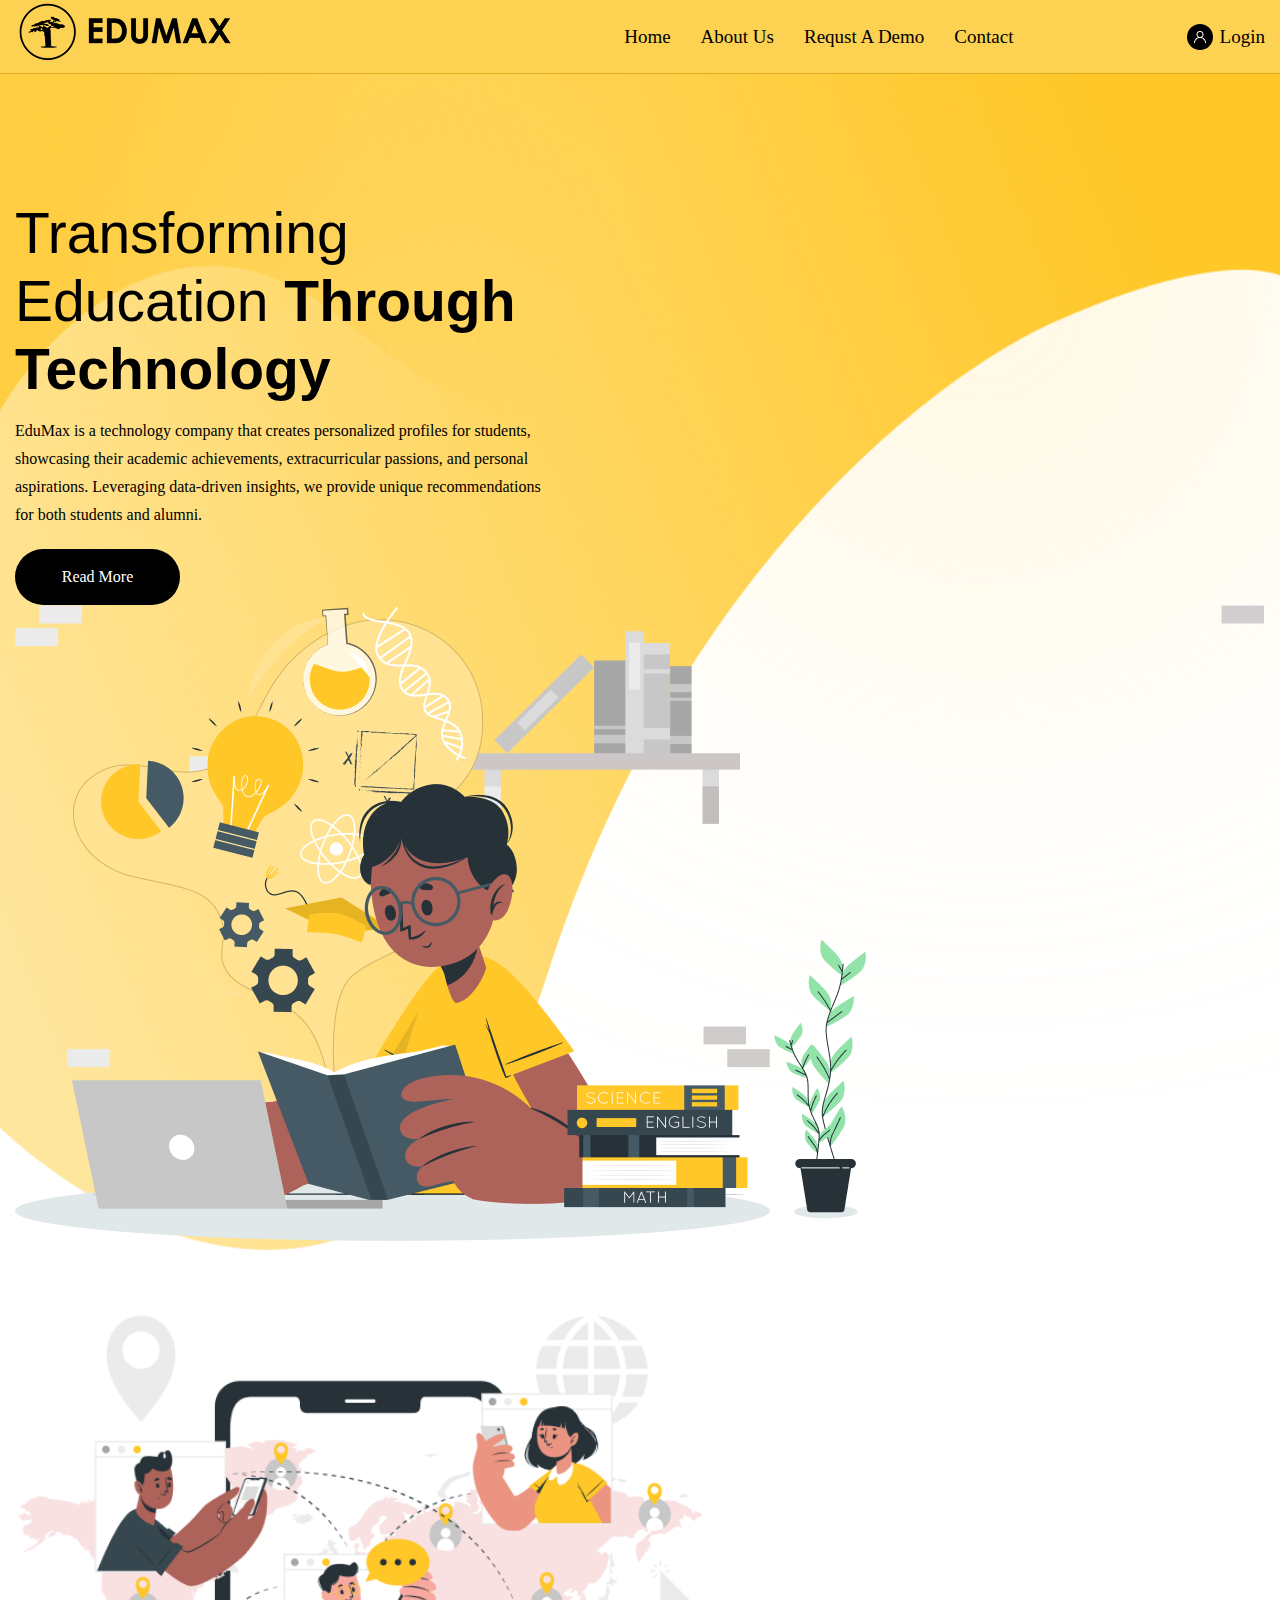
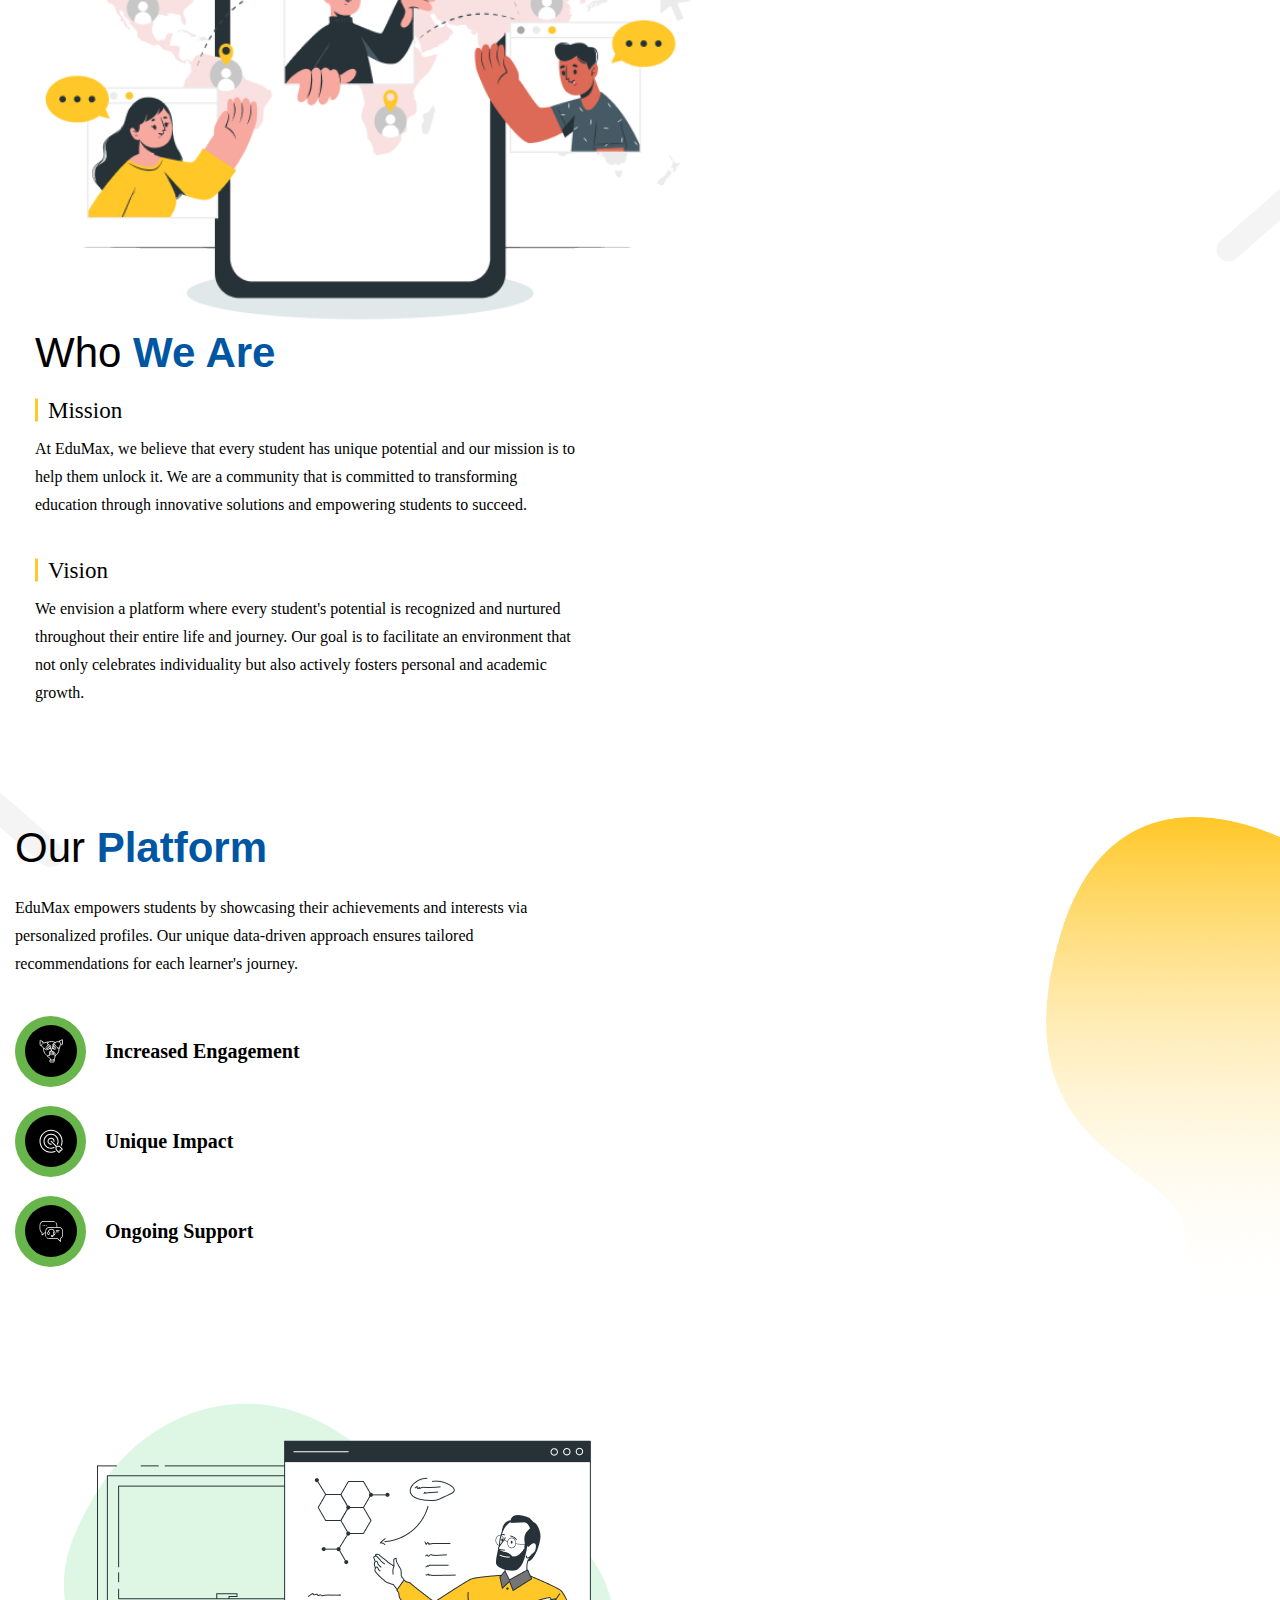
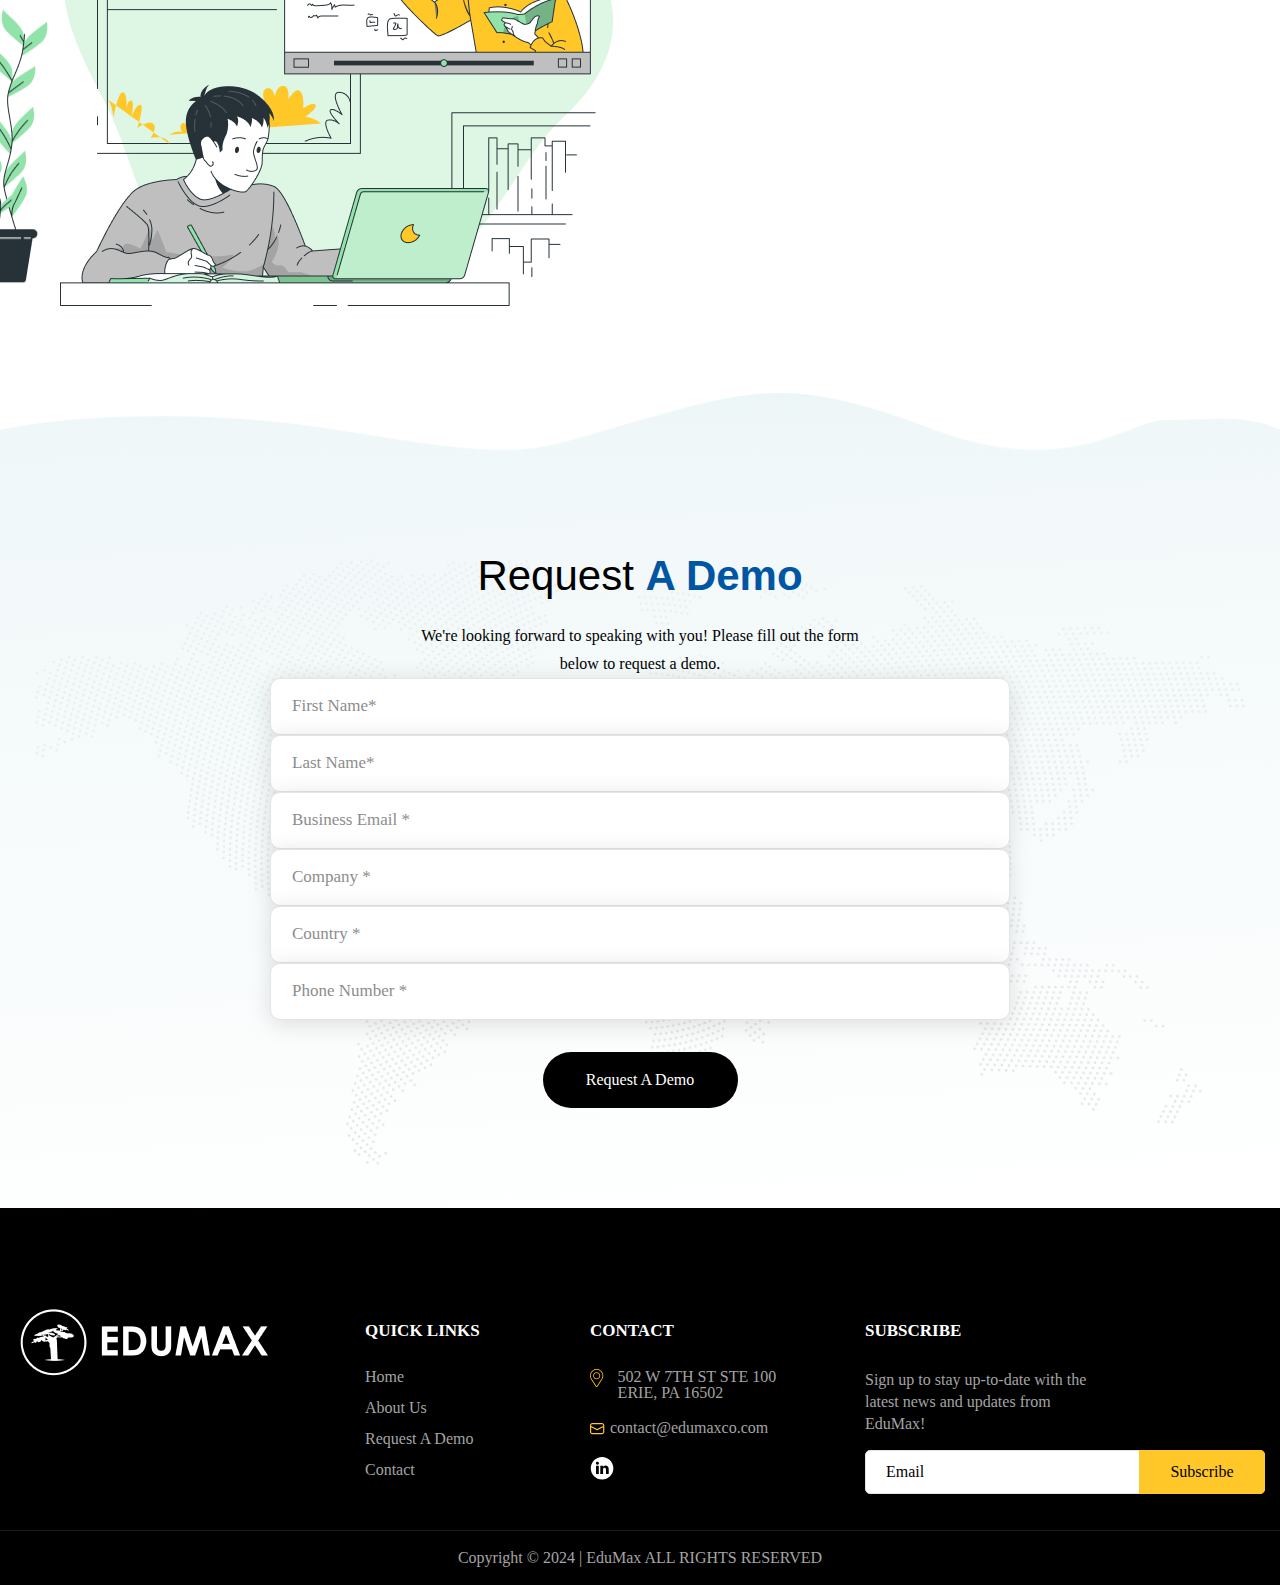
<file: index.html>
<!DOCTYPE html>
<html lang="en">

<head>
    <meta charset="UTF-8">
    <meta name="viewport" content="width=device-width, initial-scale=1.0">
    <link href="https://cdn.jsdelivr.net/npm/bootstrap@5.0.2/dist/css/bootstrap.min.css" rel="stylesheet"
        integrity="sha384-EVSTQN3/azprG1Anm3QDgpJLIm9Nao0Yz1ztcQTwFspd3yD65VohhpuuCOmLASjC" crossorigin="anonymous">

    <link rel="stylesheet" href="https://cdnjs.cloudflare.com/ajax/libs/font-awesome/6.7.2/css/all.min.css"
        integrity="sha512-Evv84Mr4kqVGRNSgIGL/F/aIDqQb7xQ2vcrdIwxfjThSH8CSR7PBEakCr51Ck+w+/U6swU2Im1vVX0SVk9ABhg=="
        crossorigin="anonymous" referrerpolicy="no-referrer" />

    <link rel="stylesheet" href="style.css">
    <title>EDUMAX</title>
</head>

<body>
    <header class="header p-2">

        <div class="container">
            <div class="nav-bar">
                <div class="logo"><a href="index.html"><img src="images/logo.png" alt=""></a></div>
                <div class="menu-btn">
                    <a href="#"><i class="fa-solid fa-bars"></i></a>
                </div>
                <ul class="nav-links">
                    <li><a href="index.html">Home</a></li>
                    <li><a href="">About Us</a></li>
                    <li><a href="">Requst A Demo</a></li>
                    <li><a href="">Contact</a></li>
                </ul>
                <div class="header-btn">
                    <a href="#" class="header-login-box">
                        <i class="header-login-icon"><img src="images/header-icon.png" alt=""></i>
                        <span class="header-login">Login</span>
                    </a>
                </div>

            </div>



            <!-- <nav class="navbar navbar-expand-lg">

                <a class="navbar-brand" href="index.html"><img src="images/logo.png" alt=""></a>

                <button class="menu-btn btn p-0 border-0" type="button" data-bs-toggle="offcanvas"
                    data-bs-target="#mobileNav" aria-controls="mobileNav" aria-label="Toggle navigation">
                    <i class="fa-solid fa-bars"></i>
                </button>
                <div class="collapse navbar-collapse" id="navbarSupportedContent">
                   

                    <ul class="navbar-nav ms-auto nav-links">
                        <li><a href="index.html">Home</a></li>
                        <li><a href="#">About Us</a></li>
                        <li><a href="#">Request A Demo</a></li>
                        <li><a href="#">Contact</a></li>
                    </ul>
                </div>
                <div class="menu-btn">
                    <a href="#"><i class="fa-solid fa-bars"></i></a>
                </div>
                <div class="header-btn">
                    <a href="#" class="header-login-box">
                        <i class="header-login-icon"><img src="images/header-icon.png" alt=""></i>
                        <span class="header-login">Login</span>
                    </a>
                </div>

            </nav> -->
        </div>
    </header>
    <section class="banner" style="background-image: url(images/main-ban-bg.png);">
        <div class="right-png"></div>
        <div class="container">
            <div class="row rowspan">
                <div class="col-lg-6 col-md-7">
                    <div class="banner-left">
                        <h1>Transforming Education <span class="span">Through Technology</span></h1>
                        <p>
                            EduMax is a technology company that creates personalized profiles for students, showcasing
                            their academic achievements, extracurricular passions, and personal aspirations. Leveraging
                            data-driven insights, we provide unique recommendations for both students and alumni.
                        </p>
                        <a href="#" class="cmn-btn">Read More</a>
                    </div>
                </div>
                <div class="col-lg-6 col-md-5">
                    <div class="main-banner-right">
                        <img src="images/shadow1.png" class="banner-right-1" alt="">
                        <img src="images/shadow2.png" class="banner-right-2" alt="">
                        <figure class="main-banner-png">
                            <img src="images/ban-bg.png" alt="">
                        </figure>
                    </div>
                </div>
            </div>
        </div>
    </section>

    <section class="who-section cmn-gap pb-0" id="who-section">
        <img src="images/who-left-icon.png" class="who-left-1-png" alt="">
        <img src="images/who-right-icon.png" class="who-right-2-png" alt="">
        <div class="container">
            <div class="row rowspan">
                <div class="col-md-7 who-left-col">
                    <figure class="who-left">
                        <img src="images/who-left-img.png" alt="">
                    </figure>
                </div>
                <div class="col-md-5 who-right-col">
                    <div class="who-right">
                        <div class="sec-head">
                            <h2>Who <span>We Are</span></h2>
                        </div>
                        <div class="who-right-wrappper">
                            <div class="who-right-title">
                                <div class="h5-title">Mission</div>
                                <p>
                                    At EduMax, we believe that every student has unique potential and our mission is to
                                    help them unlock it. We are a community that is committed to transforming education
                                    through innovative solutions and empowering students to succeed.
                                </p>
                            </div>
                            <div class="who-right-title">
                                <div class="h5-title">Vision</div>
                                <p>
                                    We envision a platform where every student's potential is recognized and nurtured
                                    throughout their entire life and journey. Our goal is to facilitate an environment
                                    that not only celebrates individuality but also actively fosters personal and
                                    academic growth.
                                </p>
                            </div>
                        </div>
                    </div>
                </div>
            </div>
        </div>
    </section>
    <section class="our-platform cmn-gap" id="our-platform">
        <img src="images/platform-arter.png" alt="" class="platform-after">

        <div class="container">
            <div class="row rowspan">
                <div class="col-md-6">
                    <div class="our-platform-left">
                        <div class="sec-head platform-head">
                            <h2>Our <span>Platform</span></h2>
                            <p>
                                EduMax empowers students by showcasing their achievements and interests via personalized
                                profiles. Our unique data-driven approach ensures tailored recommendations for each
                                learner's journey.
                            </p>
                        </div>
                        <ul class="our-platform-ul">
                            <li>
                                <i>
                                    <img src="images/our-platform-1.svg" alt="">
                                </i>
                                <span>Increased Engagement</span>
                            </li>
                            <li>
                                <i>
                                    <img src="images/our-platform-2.svg" alt="">
                                </i>
                                <span>Unique Impact</span>
                            </li>
                            <li>
                                <i>
                                    <img src="images/our-platform-3.svg" alt="">
                                </i>
                                <span>Ongoing Support</span>
                            </li>
                        </ul>

                    </div>
                </div>
                <div class="col-md-6">
                    <figure class="platform-right-png">
                        <img src="images/platform-before.png" alt="" class="platform-before">
                        <img src="images/bro.png" alt="">
                    </figure>
                </div>
            </div>
        </div>
    </section>

    <section class="request-demo cmn-gap" id="request-demo">
        <img src="images/demo-top-img.png" class="demo-top-img" alt="">
        <img src="images/demo-overlay.png" class="map" alt="">
        <div class="container">
            <div class="section-head req-head">
                <h2>Request <span>A Demo</span></h2>
                <p class="text-dark mb-4">We're looking forward to speaking with you! Please fill out the form below to
                    request a demo.</p>
            </div>
            <form class="request-demo-form">
                <div class="row rowspan">
                    <div class="col-md-6">
                        <input type="text" placeholder="First Name*">
                    </div>
                    <div class="col-md-6">
                        <input type="text" placeholder="Last Name*">
                    </div>
                    <div class="col-md-6">
                        <input type="email" placeholder="Business Email *">
                    </div>
                    <div class="col-md-6">
                        <input type="text" placeholder="Company *">
                    </div>
                    <div class="col-md-6">
                        <input type="text" placeholder="Country *">
                    </div>
                    <div class="col-md-6">
                        <input type="tel" placeholder="Phone Number *">
                    </div>
                    <div class="col-md-12 submit">
                        <input type="submit" value="Request a demo">
                    </div>

                </div>
            </form>
        </div>
    </section>


    <footer class="footer">
        <div class="footer-top">
            <div class="container">
                <div class="footer-row">
                    <div class="footercol footer-col1">
                        <a href="index.html" class="footer-logo">
                            <img src="images/footer-logo.png" alt="">
                        </a>
                    </div>
                    <div class="footercol footer-col2">
                        <p class="footer-heading">QUICK LINKS</p>
                        <ul class="footer-menu">
                            <li>
                                <a href="#index.html">Home</a>
                            </li>
                            <li>
                                <a href="#">About Us</a>
                            </li>
                            <li>
                                <a href="#">Request A Demo</a>
                            </li>
                            <li>
                                <a href="#">Contact</a>
                            </li>
                        </ul>

                    </div>
                    <div class="footercl footer-col3">
                        <p class="footer-heading">Contact</p>
                        <ul class="footer-menu contact-menu">
                            <li>
                                <i class="footer-li-icon"><img src="images/location-icon.svg" alt=""></i>
                                <p class="footer-li-address">502 W 7TH ST STE 100 <br> ERIE, PA 16502</p>
                            </li>
                            <li>
                                <i class="footer-li-icon"><img src="images/mail-icon.svg" alt=""></i>
                                <a href="mailto:contact@edumaxco.com" class="ftr-li-address">contact@edumaxco.com</a>
                            </li>
                        </ul>
                        <ul class="social-list">
                            <li>
                                <a href="#url">
                                    <img src="images/linke-icon.svg" alt="">
                                </a>
                            </li>
                        </ul>
                    </div>
                    <div class="footercl footer-col4">
                        <p class="footer-heading">SUBSCRIBE</p>
                        <div class="subscribe-form-title">
                            <p>
                                Sign up to stay up-to-date with the <br> latest news and updates from <br> EduMax!
                            </p>
                            <div class="subscribe-form">
                                <form>
                                    <input type="email" placeholder="Email">
                                    <input type="submit" value="Subscribe">
                                </form>
                            </div>
                        </div>
                    </div>
                </div>

            </div>
        </div>
        <div class="footer-bottom">
            <div class="container">
                <p>
                    Copyright © 2024 | <a href="#index.html">EduMax</a> <br> ALL RIGHTS RESERVED
                </p>
            </div>
        </div>
    </footer>

    <script src="https://cdn.jsdelivr.net/npm/bootstrap@5.0.2/dist/js/bootstrap.bundle.min.js"
        integrity="sha384-MrcW6ZMFYlzcLA8Nl+NtUVF0sA7MsXsP1UyJoMp4YLEuNSfAP+JcXn/tWtIaxVXM"
        crossorigin="anonymous"></script>
    <script src="https://cdnjs.cloudflare.com/ajax/libs/jquery/3.7.1/jquery.min.js"
        integrity="sha512-v2CJ7UaYy4JwqLDIrZUI/4hqeoQieOmAZNXBeQyjo21dadnwR+8ZaIJVT8EE2iyI61OV8e6M8PP2/4hpQINQ/g=="
        crossorigin="anonymous" referrerpolicy="no-referrer"></script>
    <script src="js/script.js"></script>
</body>

</html>
</file>
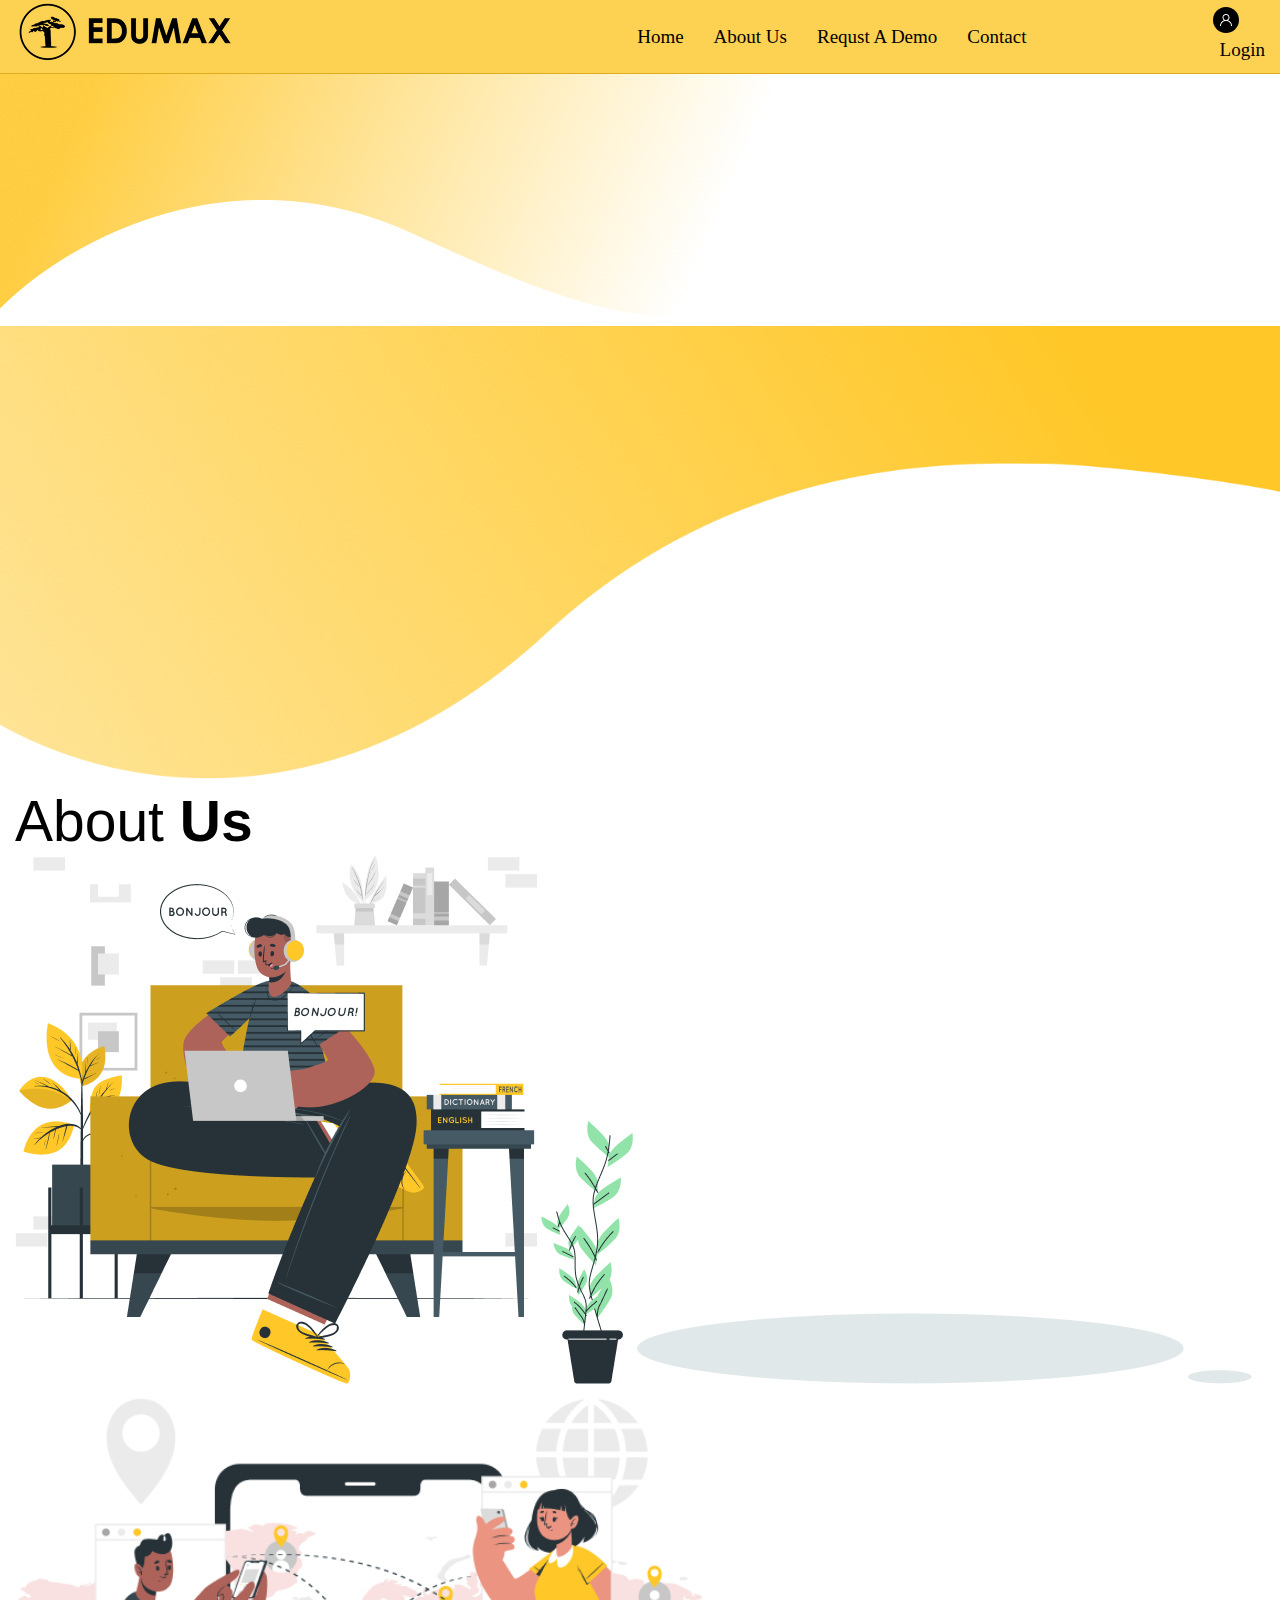
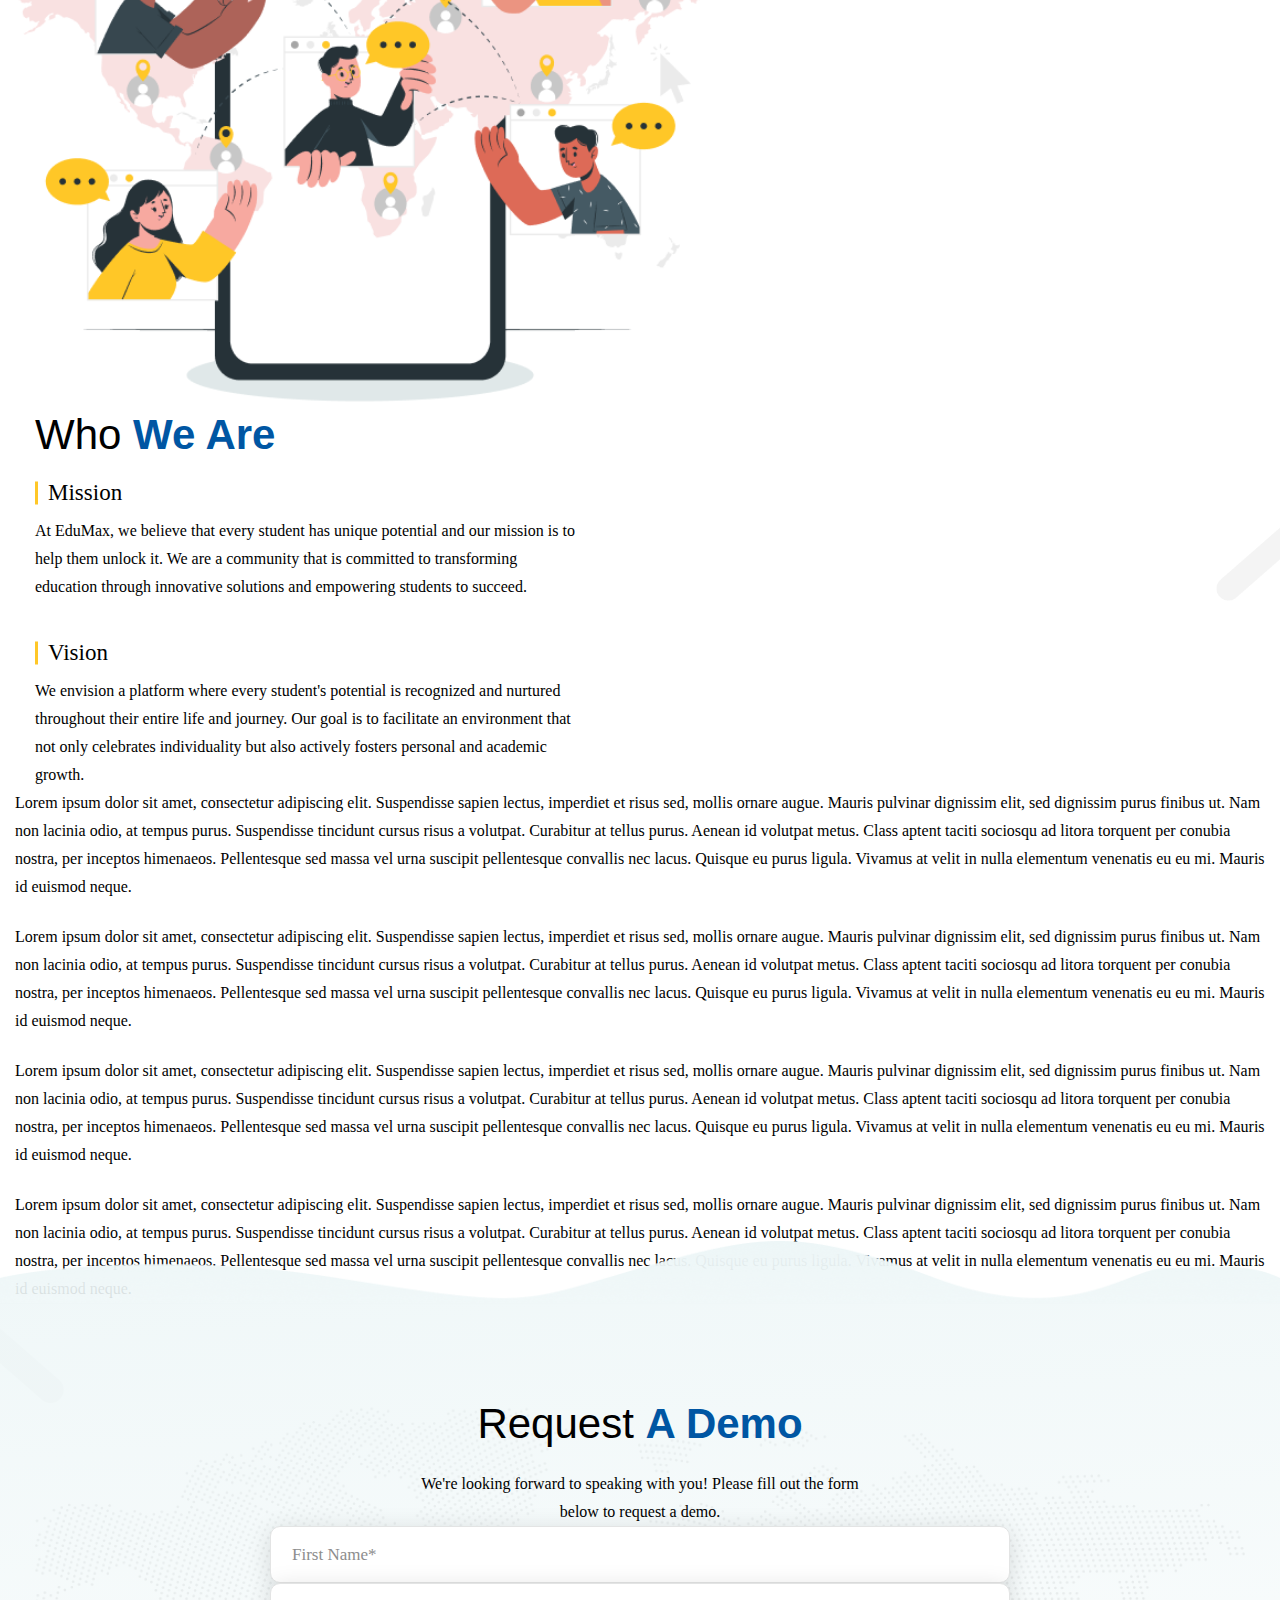
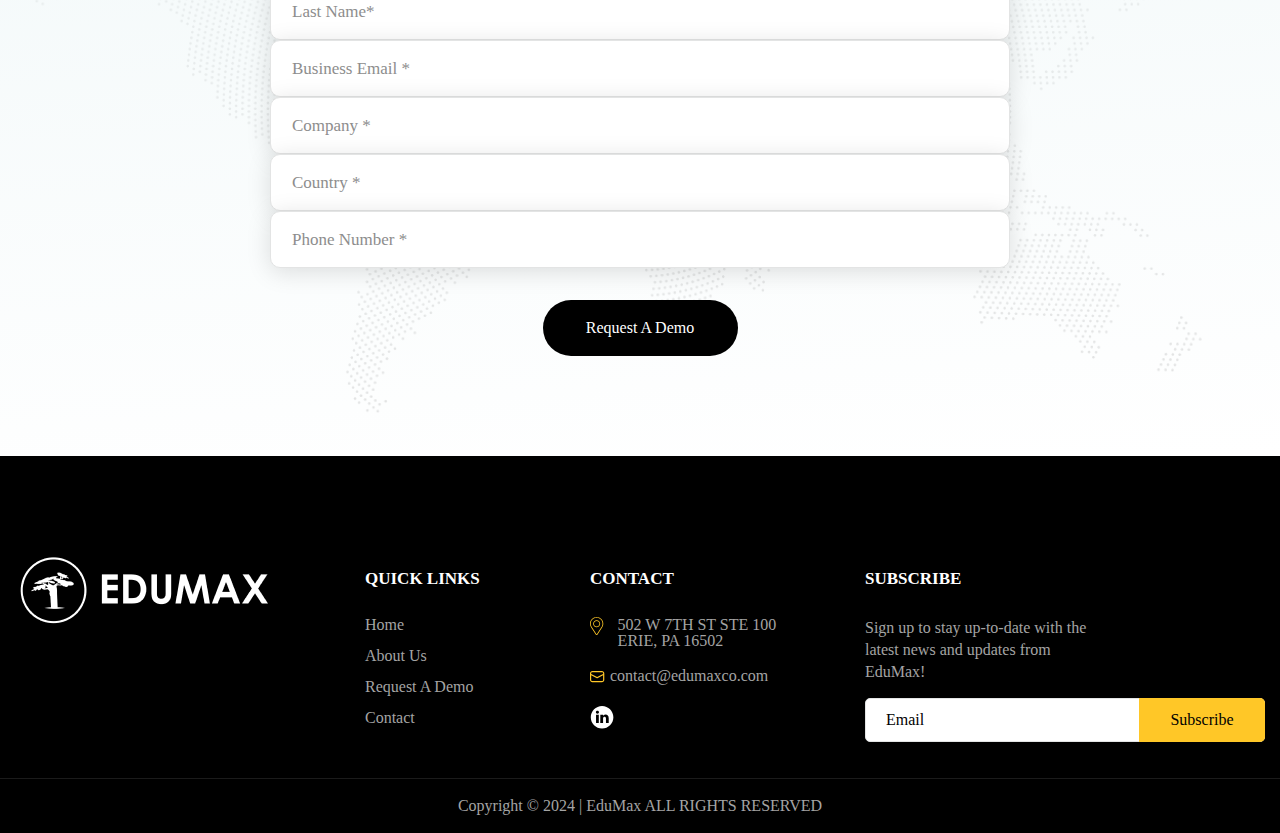
<file: about.html>
<!DOCTYPE html>
<html lang="en">

<head>
    <meta charset="UTF-8">
    <meta name="viewport" content="width=device-width, initial-scale=1.0">
    <link href="https://cdn.jsdelivr.net/npm/bootstrap@5.0.2/dist/css/bootstrap.min.css" rel="stylesheet"
        integrity="sha384-EVSTQN3/azprG1Anm3QDgpJLIm9Nao0Yz1ztcQTwFspd3yD65VohhpuuCOmLASjC" crossorigin="anonymous">

    <link rel="stylesheet" href="https://cdnjs.cloudflare.com/ajax/libs/font-awesome/6.7.2/css/all.min.css"
        integrity="sha512-Evv84Mr4kqVGRNSgIGL/F/aIDqQb7xQ2vcrdIwxfjThSH8CSR7PBEakCr51Ck+w+/U6swU2Im1vVX0SVk9ABhg=="
        crossorigin="anonymous" referrerpolicy="no-referrer" />

    <link rel="stylesheet" href="style.css">
    <title>ABOUT US</title>
</head>

<body class="over">

    <header class="header p-2 header-gap">

        <div class="container container-">
            <div class="nav-bar">
                <div class="logo"><a href="index.html"><img src="images/logo.png" alt=""></a></div>
                <div class="menu-btn">
                    <a href="#"><i class="fa-solid fa-bars"></i></a>
                </div>
                <ul class="nav-links">
                    <li><a href="index.html">Home</a></li>
                    <li><a href="about.html" class="active">About Us</a></li>
                    <li><a href="requst.html">Requst A Demo</a></li>
                    <li><a href="contact.html">Contact</a></li>
                </ul>
                <div class="header-btn">
                    <a href="login.html" class="header-login-box">
                        <i class="header-login-icon"><img src="images/header-icon.png" alt=""></i>
                        <a href="login.html" class="header-login">Login</a>
                    </a>
                </div>

            </div>



            <!-- <nav class="navbar navbar-expand-lg">

                <a class="navbar-brand" href="index.html"><img src="images/logo.png" alt=""></a>

                <button class="menu-btn btn p-0 border-0" type="button" data-bs-toggle="offcanvas"
                    data-bs-target="#mobileNav" aria-controls="mobileNav" aria-label="Toggle navigation">
                    <i class="fa-solid fa-bars"></i>
                </button>
                <div class="collapse navbar-collapse" id="navbarSupportedContent">
                   

                    <ul class="navbar-nav ms-auto nav-links">
                        <li><a href="index.html">Home</a></li>
                        <li><a href="#">About Us</a></li>
                        <li><a href="#">Request A Demo</a></li>
                        <li><a href="#">Contact</a></li>
                    </ul>
                </div>
                <div class="menu-btn">
                    <a href="#"><i class="fa-solid fa-bars"></i></a>
                </div>
                <div class="header-btn">
                    <a href="#" class="header-login-box">
                        <i class="header-login-icon"><img src="images/header-icon.png" alt=""></i>
                        <span class="header-login">Login</span>
                    </a>
                </div>

            </nav> -->
        </div>
    </header>
    <div class="about-banner">
        <img src="images/about-us banner-1.png" alt="" class="about-us-banner-1">
        <img src="images/about-us banner-2.1.png.png.png" alt="" class="about-us-banner-2">
        <div class="container">
            <div class="row">
                <div class="col-lg-5 col-md-4">
                    <h1>About <span>Us</span></h1>
                </div>
                <div class="col-lg-7 col-md-8">
                    <div class="about-right-img">
                        <img src="images/about-us-right-img.png" alt="" class="about-main-img">
                        <img src="images/about-tree.png" alt="" class="about-tree">
                        <img src="images/about-shadow.png" alt="" class="about-shadow">
                        <img src="images/contact-small-shadow.png" alt="" class="requst-small-shadow">
                    </div>
                </div>
            </div>
        </div>
    </div>
    <section class="who-section  pb-0 who-gap" id="who-section">
        <img src="images/who-left-icon.png" class="who-left-1-png about-who-left-png" alt="">
        <img src="images/who-right-icon.png" class="who-right-2-png about-who-right-png" alt="">
        <div class="container">
            <div class="row rowspan row-gap">
                <div class="col-md-7 who-left-col">
                    <figure class="who-left">
                        <img src="images/who-left-img.png" alt="">
                    </figure>
                </div>
                <div class="col-md-5 who-right-col">
                    <div class="who-right">
                        <div class="sec-head">
                            <h2>Who <span>We Are</span></h2>
                        </div>
                        <div class="who-right-wrappper">
                            <div class="who-right-title">
                                <div class="h5-title">Mission</div>
                                <p>
                                    At EduMax, we believe that every student has unique potential and our mission is to
                                    help them unlock it. We are a community that is committed to transforming education
                                    through innovative solutions and empowering students to succeed.
                                </p>
                            </div>
                            <div class="who-right-title">
                                <div class="h5-title">Vision</div>
                                <p>
                                    We envision a platform where every student's potential is recognized and nurtured
                                    throughout their entire life and journey. Our goal is to facilitate an environment
                                    that not only celebrates individuality but also actively fosters personal and
                                    academic growth.
                                </p>
                            </div>
                        </div>
                    </div>
                </div>
            </div>
            <div class="row">
                <div class="col-12">
                    <p>Lorem ipsum dolor sit amet, consectetur adipiscing elit. Suspendisse sapien lectus, imperdiet et
                        risus sed, mollis ornare augue. Mauris pulvinar dignissim elit, sed dignissim purus finibus ut.
                        Nam non lacinia odio, at tempus purus. Suspendisse tincidunt cursus risus a volutpat. Curabitur
                        at tellus purus. Aenean id volutpat metus. Class aptent taciti sociosqu ad litora torquent per
                        conubia nostra, per inceptos himenaeos. Pellentesque sed massa vel urna suscipit pellentesque
                        convallis nec lacus. Quisque eu purus ligula. Vivamus at velit in nulla elementum venenatis eu
                        eu mi. Mauris id euismod neque.</p>
                    <p>Lorem ipsum dolor sit amet, consectetur adipiscing elit. Suspendisse sapien lectus, imperdiet et
                        risus sed, mollis ornare augue. Mauris pulvinar dignissim elit, sed dignissim purus finibus ut.
                        Nam non lacinia odio, at tempus purus. Suspendisse tincidunt cursus risus a volutpat. Curabitur
                        at tellus purus. Aenean id volutpat metus. Class aptent taciti sociosqu ad litora torquent per
                        conubia nostra, per inceptos himenaeos. Pellentesque sed massa vel urna suscipit pellentesque
                        convallis nec lacus. Quisque eu purus ligula. Vivamus at velit in nulla elementum venenatis eu
                        eu mi. Mauris id euismod neque.</p>
                    <p>Lorem ipsum dolor sit amet, consectetur adipiscing elit. Suspendisse sapien lectus, imperdiet et
                        risus sed, mollis ornare augue. Mauris pulvinar dignissim elit, sed dignissim purus finibus ut.
                        Nam non lacinia odio, at tempus purus. Suspendisse tincidunt cursus risus a volutpat. Curabitur
                        at tellus purus. Aenean id volutpat metus. Class aptent taciti sociosqu ad litora torquent per
                        conubia nostra, per inceptos himenaeos. Pellentesque sed massa vel urna suscipit pellentesque
                        convallis nec lacus. Quisque eu purus ligula. Vivamus at velit in nulla elementum venenatis eu
                        eu mi. Mauris id euismod neque.</p>
                    <p>Lorem ipsum dolor sit amet, consectetur adipiscing elit. Suspendisse sapien lectus, imperdiet et
                        risus sed, mollis ornare augue. Mauris pulvinar dignissim elit, sed dignissim purus finibus ut.
                        Nam non lacinia odio, at tempus purus. Suspendisse tincidunt cursus risus a volutpat. Curabitur
                        at tellus purus. Aenean id volutpat metus. Class aptent taciti sociosqu ad litora torquent per
                        conubia nostra, per inceptos himenaeos. Pellentesque sed massa vel urna suscipit pellentesque
                        convallis nec lacus. Quisque eu purus ligula. Vivamus at velit in nulla elementum venenatis eu
                        eu mi. Mauris id euismod neque.</p>
                </div>
            </div>
        </div>
    </section>

    <section class="request-demo cmn-gap" id="request-demo">
        <img src="images/demo-top-img.png" class="demo-top-img" alt="">
        <img src="images/demo-overlay.png" class="map" alt="">
        <div class="container">
            <div class="section-head req-head">
                <h2>Request <span>A Demo</span></h2>
                <p class="text-dark mb-4">We're looking forward to speaking with you! Please fill out the form below to
                    request a demo.</p>
            </div>
            <form class="request-demo-form">
                <div class="row rowspan">
                    <div class="col-md-6">
                        <input type="text" placeholder="First Name*">
                    </div>
                    <div class="col-md-6">
                        <input type="text" placeholder="Last Name*">
                    </div>
                    <div class="col-md-6">
                        <input type="email" placeholder="Business Email *">
                    </div>
                    <div class="col-md-6">
                        <input type="text" placeholder="Company *">
                    </div>
                    <div class="col-md-6">
                        <input type="text" placeholder="Country *">
                    </div>
                    <div class="col-md-6">
                        <input type="tel" placeholder="Phone Number *">
                    </div>
                    <div class="col-md-12 submit">
                        <input type="submit" value="Request a demo">
                    </div>

                </div>
            </form>
        </div>
    </section>


    <footer class="footer">
        <div class="footer-top">
            <div class="container">
                <div class="footer-row">
                    <div class="footercol footer-col1">
                        <a href="index.html" class="footer-logo">
                            <img src="images/footer-logo.png" alt="">
                        </a>
                    </div>
                    <div class="footercol footer-col2">
                        <p class="footer-heading">QUICK LINKS</p>
                        <ul class="footer-menu">
                            <li>
                                <a href="#index.html">Home</a>
                            </li>
                            <li>
                                <a href="#">About Us</a>
                            </li>
                            <li>
                                <a href="#">Request A Demo</a>
                            </li>
                            <li>
                                <a href="#">Contact</a>
                            </li>
                        </ul>

                    </div>
                    <div class="footercl footer-col3">
                        <p class="footer-heading">Contact</p>
                        <ul class="footer-menu contact-menu">
                            <li>
                                <i class="footer-li-icon"><img src="images/location-icon.svg" alt=""></i>
                                <p class="footer-li-address">502 W 7TH ST STE 100 <br> ERIE, PA 16502</p>
                            </li>
                            <li>
                                <i class="footer-li-icon"><img src="images/mail-icon.svg" alt=""></i>
                                <a href="mailto:contact@edumaxco.com" class="ftr-li-address">contact@edumaxco.com</a>
                            </li>
                        </ul>
                        <ul class="social-list">
                            <li>
                                <a href="#url">
                                    <img src="images/linke-icon.svg" alt="">
                                </a>
                            </li>
                        </ul>
                    </div>
                    <div class="footercl footer-col4">
                        <p class="footer-heading">SUBSCRIBE</p>
                        <div class="subscribe-form-title">
                            <p>
                                Sign up to stay up-to-date with the <br> latest news and updates from <br> EduMax!
                            </p>
                            <div class="subscribe-form">
                                <form>
                                    <input type="email" placeholder="Email">
                                    <input type="submit" value="Subscribe">
                                </form>
                            </div>
                        </div>
                    </div>
                </div>

            </div>
        </div>
        <div class="footer-bottom">
            <div class="container">
                <p>
                    Copyright © 2024 | <a href="#index.html">EduMax</a> <br> ALL RIGHTS RESERVED
                </p>
            </div>
        </div>
    </footer>
    <script src="https://cdn.jsdelivr.net/npm/bootstrap@5.0.2/dist/js/bootstrap.bundle.min.js"
        integrity="sha384-MrcW6ZMFYlzcLA8Nl+NtUVF0sA7MsXsP1UyJoMp4YLEuNSfAP+JcXn/tWtIaxVXM"
        crossorigin="anonymous"></script>
    <script src="https://cdnjs.cloudflare.com/ajax/libs/jquery/3.7.1/jquery.min.js"
        integrity="sha512-v2CJ7UaYy4JwqLDIrZUI/4hqeoQieOmAZNXBeQyjo21dadnwR+8ZaIJVT8EE2iyI61OV8e6M8PP2/4hpQINQ/g=="
        crossorigin="anonymous" referrerpolicy="no-referrer"></script>
    <script src="js/script.js"></script>
</body>

</html>
</file>
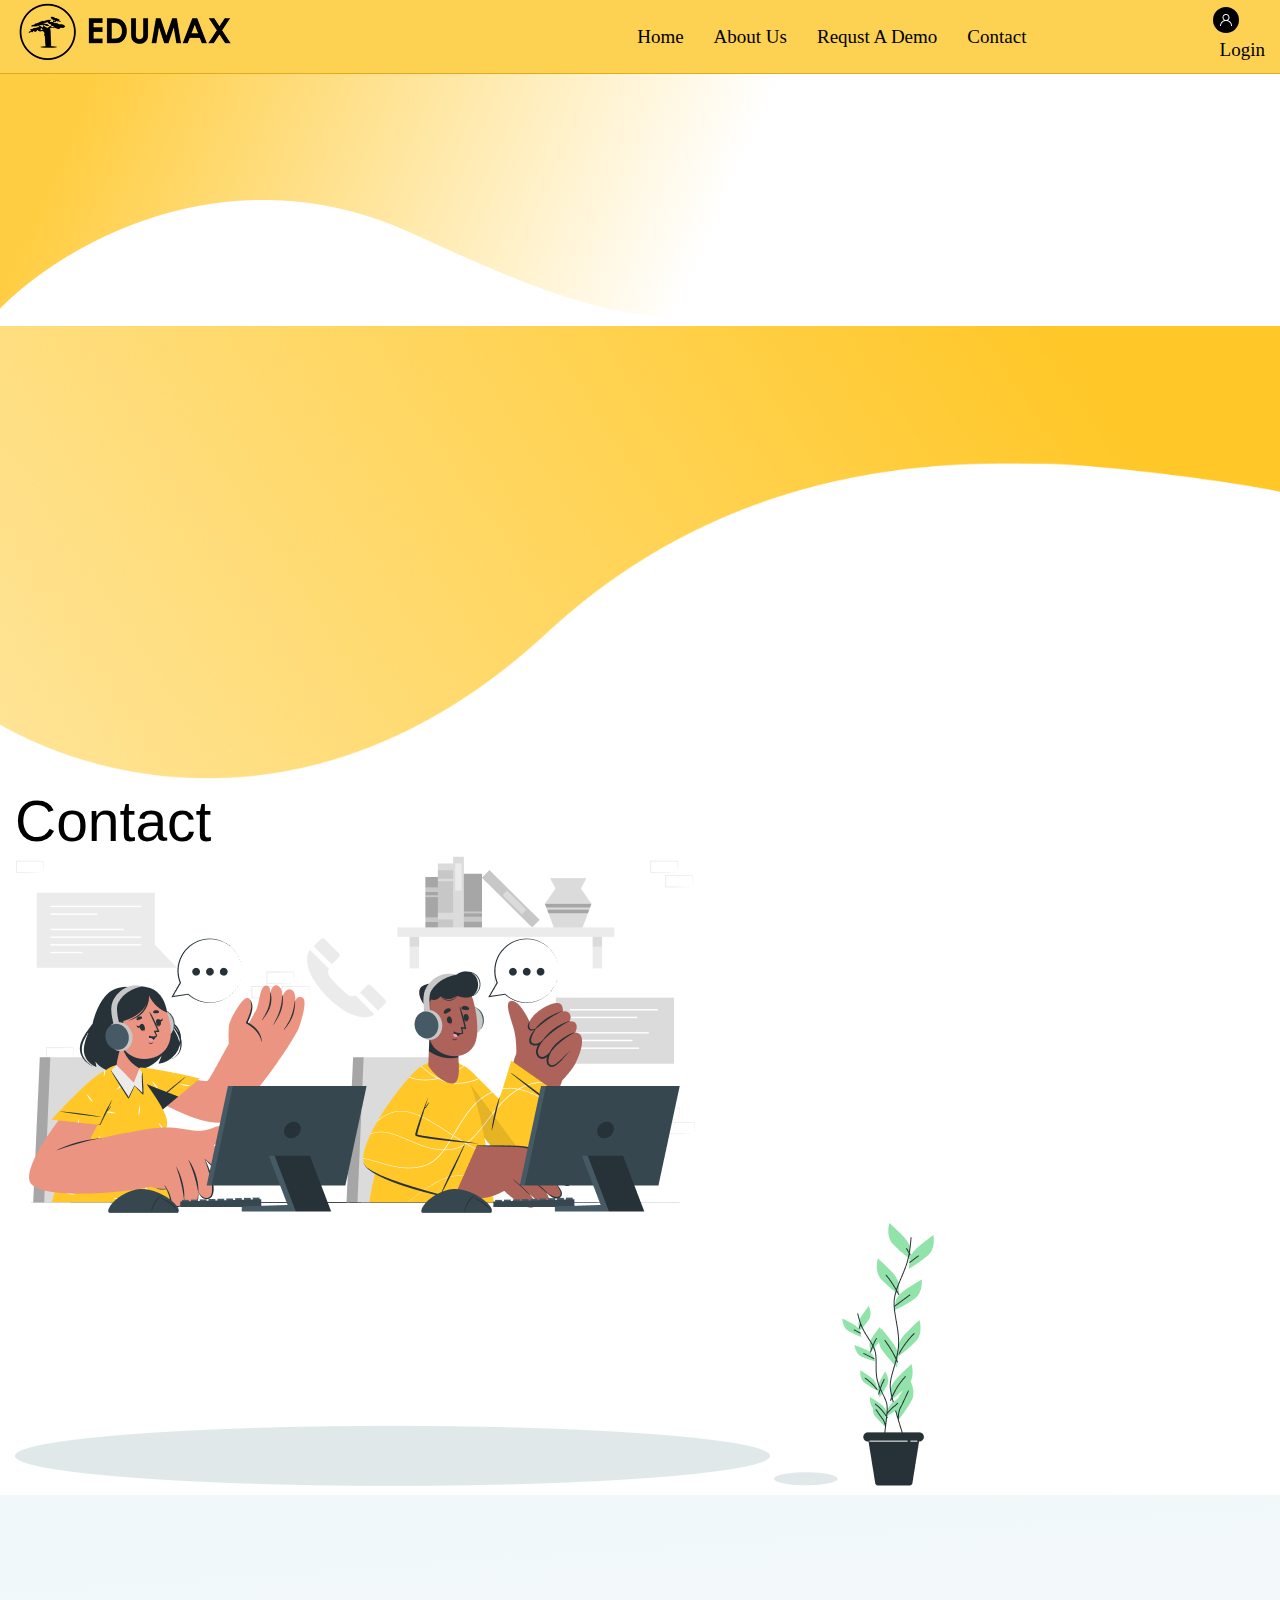
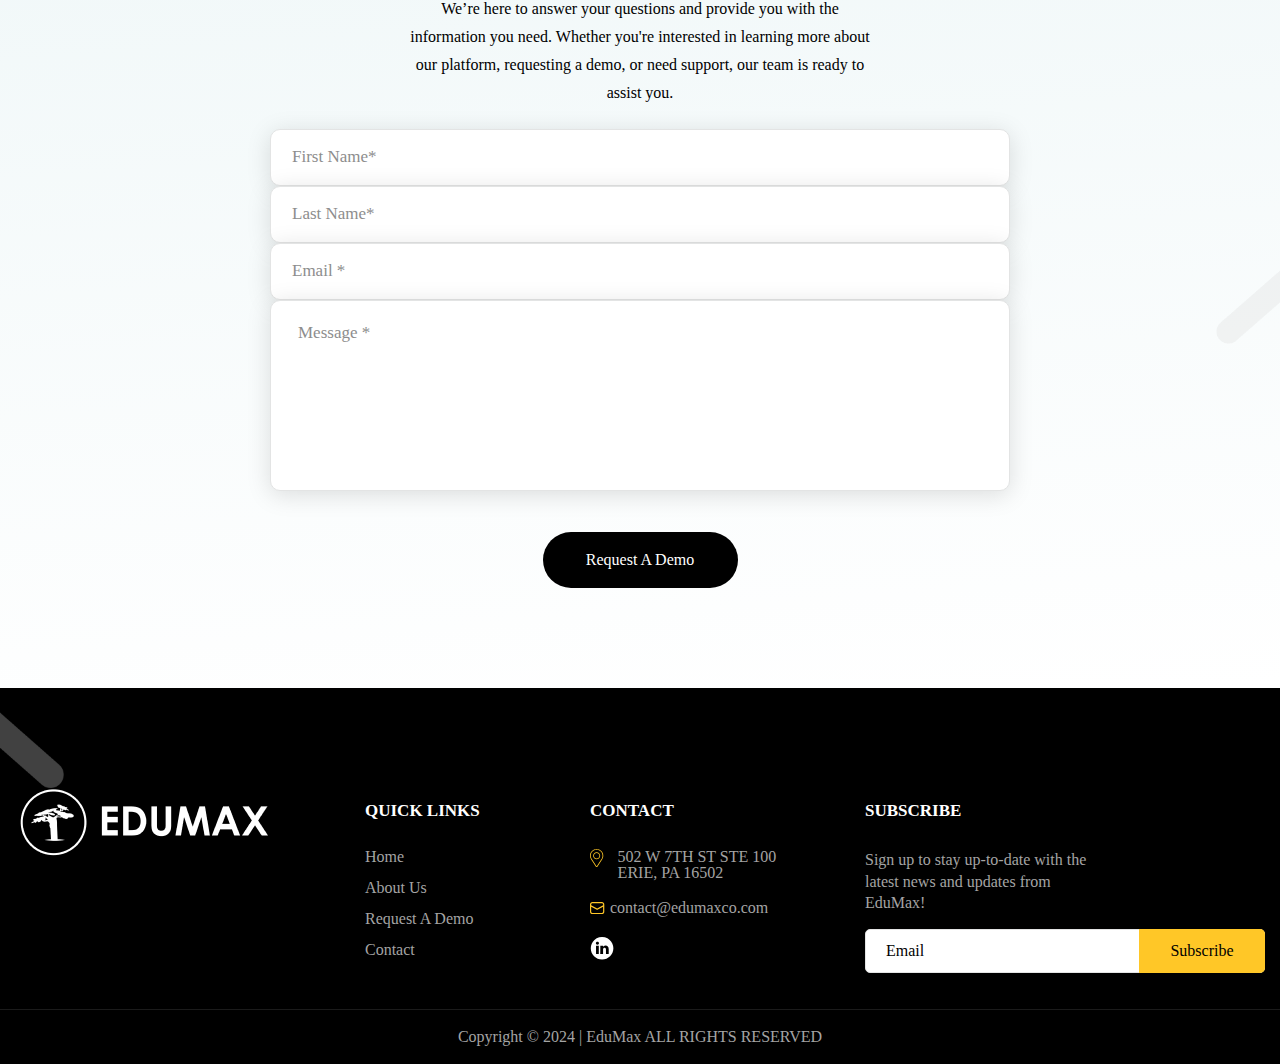
<file: contact.html>
<!DOCTYPE html>
<html lang="en">

<head>
    <meta charset="UTF-8">
    <meta name="viewport" content="width=device-width, initial-scale=1.0">
    <link href="https://cdn.jsdelivr.net/npm/bootstrap@5.0.2/dist/css/bootstrap.min.css" rel="stylesheet"
        integrity="sha384-EVSTQN3/azprG1Anm3QDgpJLIm9Nao0Yz1ztcQTwFspd3yD65VohhpuuCOmLASjC" crossorigin="anonymous">

    <link rel="stylesheet" href="https://cdnjs.cloudflare.com/ajax/libs/font-awesome/6.7.2/css/all.min.css"
        integrity="sha512-Evv84Mr4kqVGRNSgIGL/F/aIDqQb7xQ2vcrdIwxfjThSH8CSR7PBEakCr51Ck+w+/U6swU2Im1vVX0SVk9ABhg=="
        crossorigin="anonymous" referrerpolicy="no-referrer" />

    <link rel="stylesheet" href="style.css">
    <title>CONTACT</title>
</head>

<body>

    <header class="header p-2 header-gap">

        <div class="container container-">
            <div class="nav-bar">
                <div class="logo"><a href="index.html"><img src="images/logo.png" alt=""></a></div>
                <div class="menu-btn">
                    <a href="#"><i class="fa-solid fa-bars"></i></a>
                </div>
                <ul class="nav-links">
                    <li><a href="index.html">Home</a></li>
                    <li><a href="about.html">About Us</a></li>
                    <li><a href="requst.html">Requst A Demo</a></li>
                    <li><a href="contact.html" class="active">Contact</a></li>
                </ul>
                <div class="header-btn">
                    <a href="login.html" class="header-login-box">
                        <i class="header-login-icon"><img src="images/header-icon.png" alt=""></i>
                        <a href="login.html" class="header-login">Login</a>
                    </a>
                </div>

            </div>



            <!-- <nav class="navbar navbar-expand-lg">

                <a class="navbar-brand" href="index.html"><img src="images/logo.png" alt=""></a>

                <button class="menu-btn btn p-0 border-0" type="button" data-bs-toggle="offcanvas"
                    data-bs-target="#mobileNav" aria-controls="mobileNav" aria-label="Toggle navigation">
                    <i class="fa-solid fa-bars"></i>
                </button>
                <div class="collapse navbar-collapse" id="navbarSupportedContent">
                   

                    <ul class="navbar-nav ms-auto nav-links">
                        <li><a href="index.html">Home</a></li>
                        <li><a href="#">About Us</a></li>
                        <li><a href="#">Request A Demo</a></li>
                        <li><a href="#">Contact</a></li>
                    </ul>
                </div>
                <div class="menu-btn">
                    <a href="#"><i class="fa-solid fa-bars"></i></a>
                </div>
                <div class="header-btn">
                    <a href="#" class="header-login-box">
                        <i class="header-login-icon"><img src="images/header-icon.png" alt=""></i>
                        <span class="header-login">Login</span>
                    </a>
                </div>

            </nav> -->
        </div>
    </header>
    <div class="about-banner requst-banner contact-banner">
        <img src="images/about-us banner-1.png" alt="" class="about-us-banner-1 requst-banner-1">
        <img src="images/about-us banner-2.1.png.png.png" alt=""
            class="about-us-banner-2 requst-banner-2 contact-banner-2">
        <div class="container">
            <div class="row">
                <div class="col-lg-5 col-md-4">
                    <h1>Contact</h1>
                </div>
                <div class="col-lg-7 col-md-8">
                    <div class="about-right-img">
                        <img src="images/contact-right-img.png" alt="" class="about-main-img contact-right-img">

                        <img src="images/contact-shadow.png" alt="" class="contact-shadow">

                        <img src="images/contact-small-shadow.png" alt="" class="small-shadow">
                        <img src="images/about-tree.png" alt="" class="about-tree contact-tree">
                    </div>
                </div>
            </div>
        </div>
    </div>
    

    <section class="request-demo cmn-gap requst-banner-request-demo contact-demo" id="request-demo">
        <img src="images/who-left-icon.png" class="who-left-1-png about-who-left-png contact-who-left-png" alt="">
        <img src="images/who-right-icon.png"
            class="who-right-2-png about-who-right-png request-who-right-png contact-who-right-png" alt="">
        <!-- <img src="images/demo-overlay.png" class="requst-map" alt=""> -->
        <div class="container">
            <div class="section-head req-head contact-head">

                <p class="text-dark mb-4 contact-title">We’re here to answer your questions and provide you with the
                    information you
                    need. Whether you're interested in learning more about our platform, requesting a demo, or need
                    support, our team is ready to assist you.</p>
                <p></p>
            </div>
            <form class="request-demo-form">
                <div class="row rowspan">
                    <div class="col-md-6">
                        <input type="text" placeholder="First Name*">
                    </div>
                    <div class="col-md-6">
                        <input type="text" placeholder="Last Name*">
                    </div>
                    <div class="col-md-12">
                        <input type="email" placeholder="Email *">
                    </div>
                    <div class="col-md-12">
                        <textarea name="" id="contact-message" placeholder="Message *"></textarea>
                    </div>

                    <div class="col-md-12 submit">
                        <input type="submit" value="Request a demo">
                    </div>

                </div>
            </form>
        </div>
    </section>
    <footer class="footer">
        <div class="footer-top">
            <div class="container">
                <div class="footer-row">
                    <div class="footercol footer-col1">
                        <a href="index.html" class="footer-logo">
                            <img src="images/footer-logo.png" alt="">
                        </a>
                    </div>
                    <div class="footercol footer-col2">
                        <p class="footer-heading">QUICK LINKS</p>
                        <ul class="footer-menu">
                            <li>
                                <a href="#index.html">Home</a>
                            </li>
                            <li>
                                <a href="#">About Us</a>
                            </li>
                            <li>
                                <a href="#">Request A Demo</a>
                            </li>
                            <li>
                                <a href="#">Contact</a>
                            </li>
                        </ul>

                    </div>
                    <div class="footercl footer-col3">
                        <p class="footer-heading">Contact</p>
                        <ul class="footer-menu contact-menu">
                            <li>
                                <i class="footer-li-icon"><img src="images/location-icon.svg" alt=""></i>
                                <p class="footer-li-address">502 W 7TH ST STE 100 <br> ERIE, PA 16502</p>
                            </li>
                            <li>
                                <i class="footer-li-icon"><img src="images/mail-icon.svg" alt=""></i>
                                <a href="mailto:contact@edumaxco.com" class="ftr-li-address">contact@edumaxco.com</a>
                            </li>
                        </ul>
                        <ul class="social-list">
                            <li>
                                <a href="#url">
                                    <img src="images/linke-icon.svg" alt="">
                                </a>
                            </li>
                        </ul>
                    </div>
                    <div class="footercl footer-col4">
                        <p class="footer-heading">SUBSCRIBE</p>
                        <div class="subscribe-form-title">
                            <p>
                                Sign up to stay up-to-date with the <br> latest news and updates from <br> EduMax!
                            </p>
                            <div class="subscribe-form">
                                <form>
                                    <input type="email" placeholder="Email">
                                    <input type="submit" value="Subscribe">
                                </form>
                            </div>
                        </div>
                    </div>
                </div>

            </div>
        </div>
        <div class="footer-bottom">
            <div class="container">
                <p>
                    Copyright © 2024 | <a href="#index.html">EduMax</a> <br> ALL RIGHTS RESERVED
                </p>
            </div>
        </div>
    </footer>

    <script src="https://cdn.jsdelivr.net/npm/bootstrap@5.0.2/dist/js/bootstrap.bundle.min.js"
        integrity="sha384-MrcW6ZMFYlzcLA8Nl+NtUVF0sA7MsXsP1UyJoMp4YLEuNSfAP+JcXn/tWtIaxVXM"
        crossorigin="anonymous"></script>
    <script src="https://cdnjs.cloudflare.com/ajax/libs/jquery/3.7.1/jquery.min.js"
        integrity="sha512-v2CJ7UaYy4JwqLDIrZUI/4hqeoQieOmAZNXBeQyjo21dadnwR+8ZaIJVT8EE2iyI61OV8e6M8PP2/4hpQINQ/g=="
        crossorigin="anonymous" referrerpolicy="no-referrer"></script>
    <script src="js/script.js"></script>
</body>

</html>
</file>
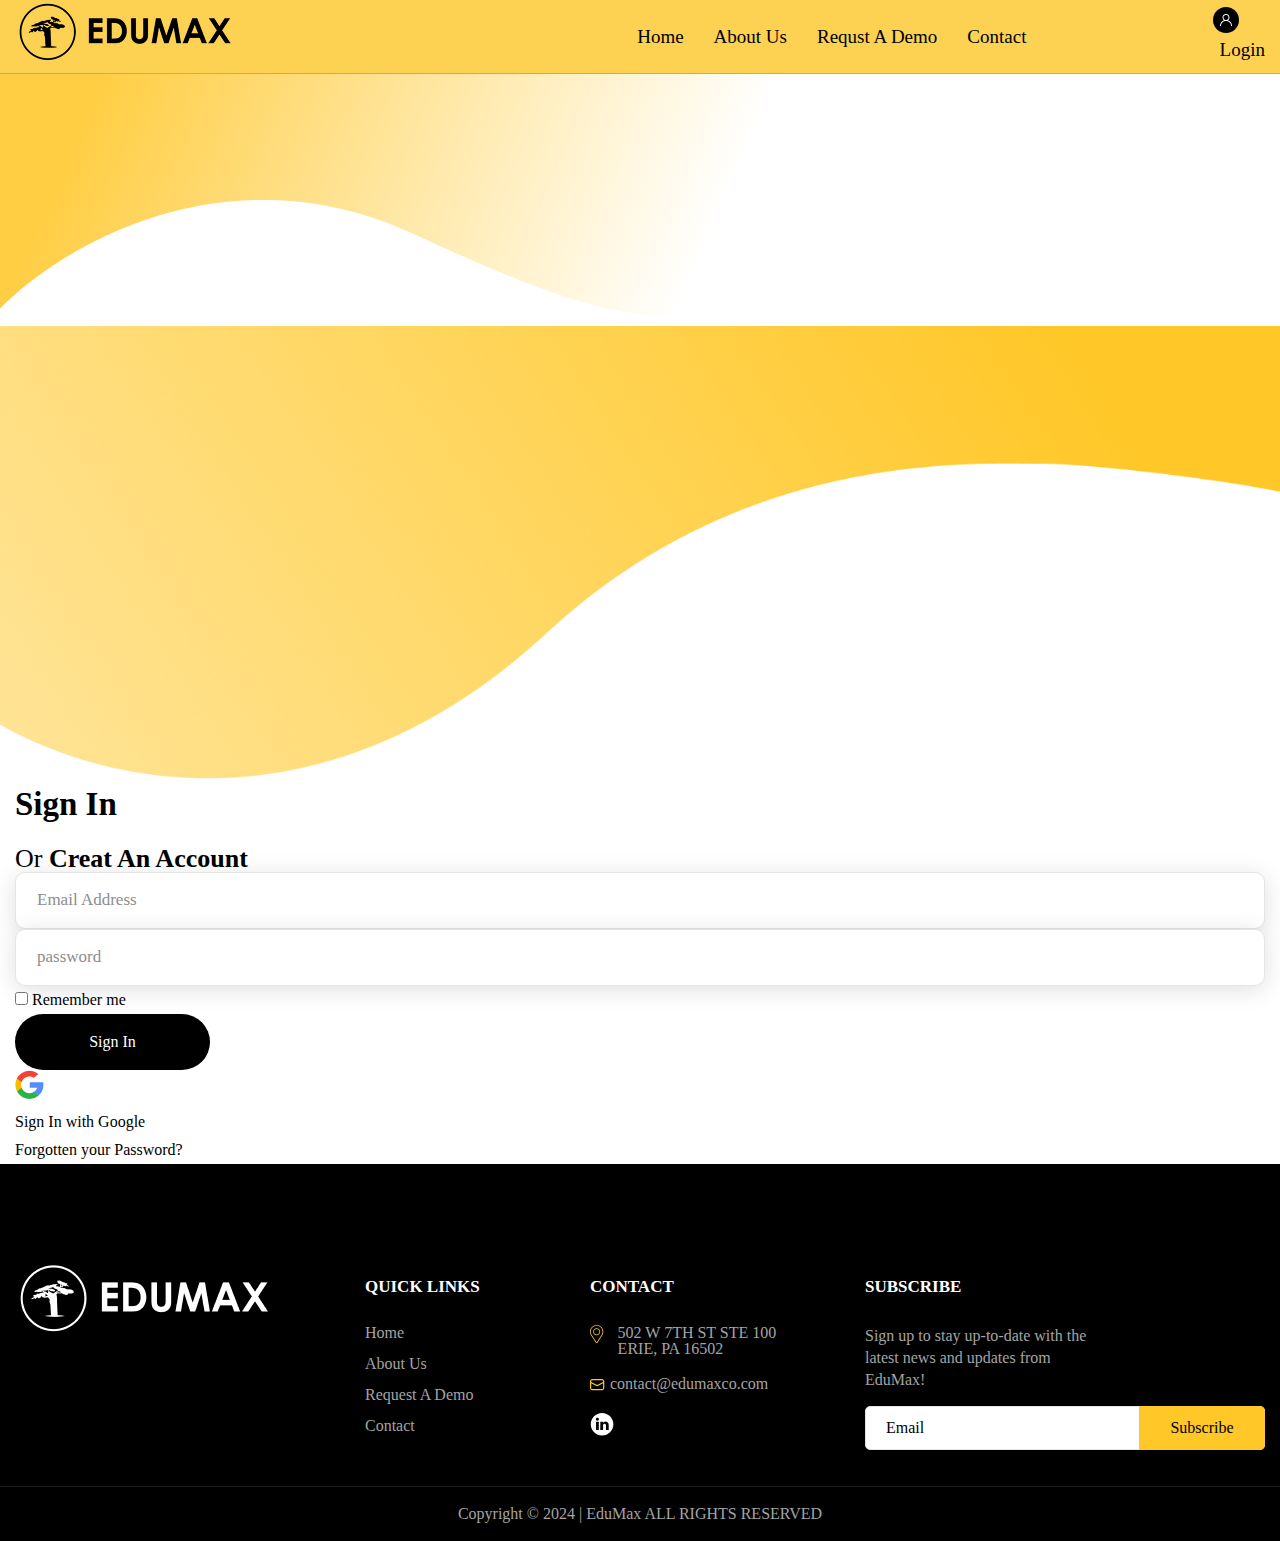
<file: login.html>
<!DOCTYPE html>
<html lang="en">
<head>
    <meta charset="UTF-8">
    <meta name="viewport" content="width=device-width, initial-scale=1.0">
     <link href="https://cdn.jsdelivr.net/npm/bootstrap@5.0.2/dist/css/bootstrap.min.css" rel="stylesheet"
        integrity="sha384-EVSTQN3/azprG1Anm3QDgpJLIm9Nao0Yz1ztcQTwFspd3yD65VohhpuuCOmLASjC" crossorigin="anonymous">

    <link rel="stylesheet" href="https://cdnjs.cloudflare.com/ajax/libs/font-awesome/6.7.2/css/all.min.css"
        integrity="sha512-Evv84Mr4kqVGRNSgIGL/F/aIDqQb7xQ2vcrdIwxfjThSH8CSR7PBEakCr51Ck+w+/U6swU2Im1vVX0SVk9ABhg=="
        crossorigin="anonymous" referrerpolicy="no-referrer" />

    <link rel="stylesheet" href="style.css">
    <title>LOGIN</title>
</head>
<body>

    <header class="header p-2 header-gap">

        <div class="container container-">
            <div class="nav-bar">
                <div class="logo"><a href="index.html"><img src="images/logo.png" alt=""></a></div>
                <div class="menu-btn">
                    <a href="#"><i class="fa-solid fa-bars"></i></a>
                </div>
                <ul class="nav-links">
                    <li><a href="index.html">Home</a></li>
                    <li><a href="about.html">About Us</a></li>
                    <li><a href="requst.html">Requst A Demo</a></li>
                    <li><a href="contact.html">Contact</a></li>
                </ul>
                <div class="header-btn">
                    <a href="login.html" class="header-login-box">
                        <i class="header-login-icon"><img src="images/header-icon.png" alt=""></i>
                        <a href="login.html" class="header-login">Login</a>
                    </a>
                </div>

            </div>



            <!-- <nav class="navbar navbar-expand-lg">

                <a class="navbar-brand" href="index.html"><img src="images/logo.png" alt=""></a>

                <button class="menu-btn btn p-0 border-0" type="button" data-bs-toggle="offcanvas"
                    data-bs-target="#mobileNav" aria-controls="mobileNav" aria-label="Toggle navigation">
                    <i class="fa-solid fa-bars"></i>
                </button>
                <div class="collapse navbar-collapse" id="navbarSupportedContent">
                   

                    <ul class="navbar-nav ms-auto nav-links">
                        <li><a href="index.html">Home</a></li>
                        <li><a href="#">About Us</a></li>
                        <li><a href="#">Request A Demo</a></li>
                        <li><a href="#">Contact</a></li>
                    </ul>
                </div>
                <div class="menu-btn">
                    <a href="#"><i class="fa-solid fa-bars"></i></a>
                </div>
                <div class="header-btn">
                    <a href="#" class="header-login-box">
                        <i class="header-login-icon"><img src="images/header-icon.png" alt=""></i>
                        <span class="header-login">Login</span>
                    </a>
                </div>

            </nav> -->
        </div>
    </header>
    <div class="login-banner">
        <img src="images/about-us banner-1.png" alt="" class="login-banner-1">
        <img src="images/about-us banner-2.1.png.png.png" alt=""
            class="about-us-banner-2 requst-banner-2 contact-banner-2">
        <div class="container">
           <form action="#" class="login-form">
            <div class="login-title">
                <h3>Sign In</h3>
                <h4>Or&nbsp;<span>Creat An Account</span></h4>
            </div>
            <div class="row">
                <div class="col-md-12 login-input">
                    <input type="text" placeholder="Email Address">
                </div>
                <div class="col-md-12 login-input">
                    <input type="password" placeholder="password">
                </div>
                <div class="col-md-12 login-checkbox">
                    <input type="checkbox">
                    <label for="checkbox">Remember me</label>
                </div>
                <div class="col-md-12 login-input sign-in">
                    <input type="submit" value="Sign In">
                </div>
                <div class="col-md-12 login-input">
                   
                   <div class="sign-in-google">
                     <img src="images/google.png" alt=""><p>Sign In with Google</p>
                   </div>
                </div>
                <div class="col-md-12 forget">
                    <p>Forgotten your Password?</p>
                </div>

            </div>
           </form>
        </div>
    </div>
    <footer class="footer">
        <div class="footer-top">
            <div class="container">
                <div class="footer-row">
                    <div class="footercol footer-col1">
                        <a href="index.html" class="footer-logo">
                            <img src="images/footer-logo.png" alt="">
                        </a>
                    </div>
                    <div class="footercol footer-col2">
                        <p class="footer-heading">QUICK LINKS</p>
                        <ul class="footer-menu">
                            <li>
                                <a href="#index.html">Home</a>
                            </li>
                            <li>
                                <a href="#">About Us</a>
                            </li>
                            <li>
                                <a href="#">Request A Demo</a>
                            </li>
                            <li>
                                <a href="#">Contact</a>
                            </li>
                        </ul>

                    </div>
                    <div class="footercl footer-col3">
                        <p class="footer-heading">Contact</p>
                        <ul class="footer-menu contact-menu">
                            <li>
                                <i class="footer-li-icon"><img src="images/location-icon.svg" alt=""></i>
                                <p class="footer-li-address">502 W 7TH ST STE 100 <br> ERIE, PA 16502</p>
                            </li>
                            <li>
                                <i class="footer-li-icon"><img src="images/mail-icon.svg" alt=""></i>
                                <a href="mailto:contact@edumaxco.com" class="ftr-li-address">contact@edumaxco.com</a>
                            </li>
                        </ul>
                        <ul class="social-list">
                            <li>
                                <a href="#url">
                                    <img src="images/linke-icon.svg" alt="">
                                </a>
                            </li>
                        </ul>
                    </div>
                    <div class="footercl footer-col4">
                        <p class="footer-heading">SUBSCRIBE</p>
                        <div class="subscribe-form-title">
                            <p>
                                Sign up to stay up-to-date with the <br> latest news and updates from <br> EduMax!
                            </p>
                            <div class="subscribe-form">
                                <form>
                                    <input type="email" placeholder="Email">
                                    <input type="submit" value="Subscribe">
                                </form>
                            </div>
                        </div>
                    </div>
                </div>

            </div>
        </div>
        <div class="footer-bottom">
            <div class="container">
                <p>
                    Copyright © 2024 | <a href="#index.html">EduMax</a> <br> ALL RIGHTS RESERVED
                </p>
            </div>
        </div>
    </footer>
    <script src="https://cdn.jsdelivr.net/npm/bootstrap@5.0.2/dist/js/bootstrap.bundle.min.js"
        integrity="sha384-MrcW6ZMFYlzcLA8Nl+NtUVF0sA7MsXsP1UyJoMp4YLEuNSfAP+JcXn/tWtIaxVXM"
        crossorigin="anonymous"></script>
    <script src="https://cdnjs.cloudflare.com/ajax/libs/jquery/3.7.1/jquery.min.js"
        integrity="sha512-v2CJ7UaYy4JwqLDIrZUI/4hqeoQieOmAZNXBeQyjo21dadnwR+8ZaIJVT8EE2iyI61OV8e6M8PP2/4hpQINQ/g=="
        crossorigin="anonymous" referrerpolicy="no-referrer"></script>
    <script src="js/script.js"></script>
</body>
</html>
</file>
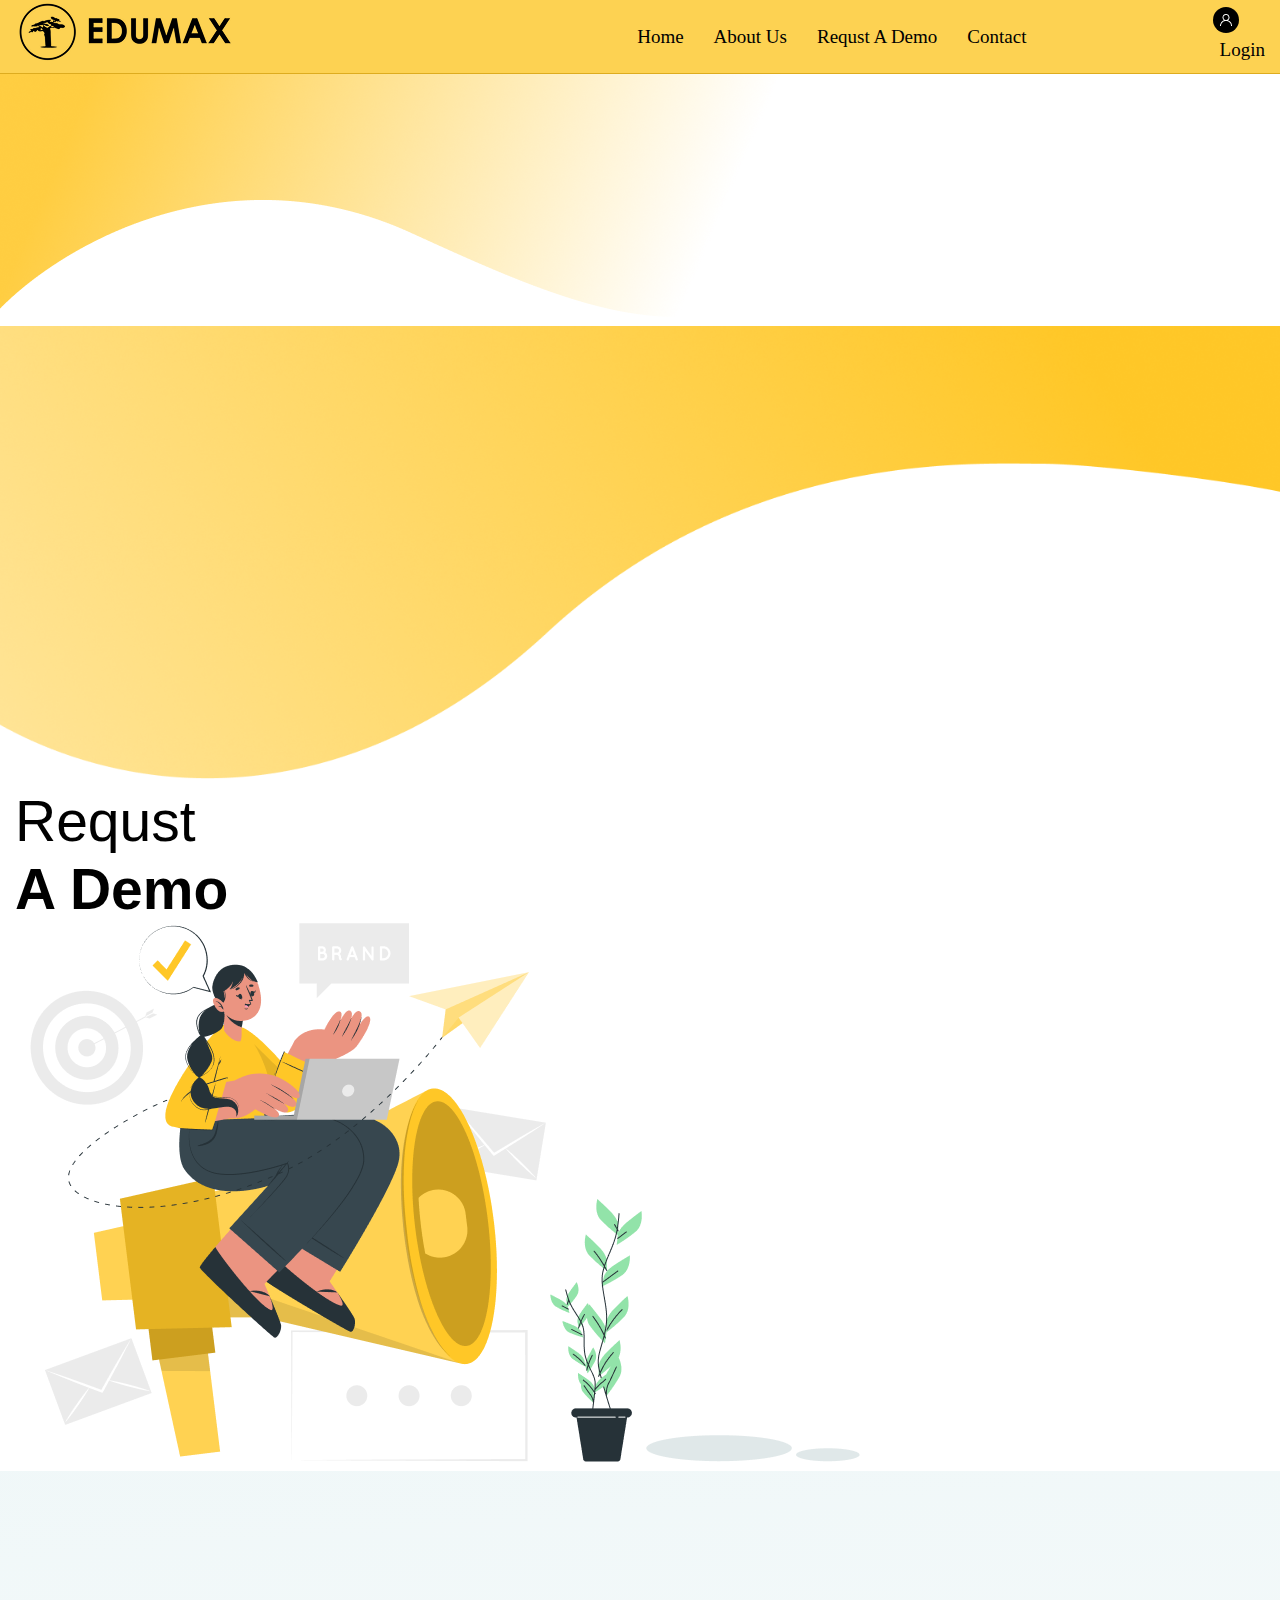
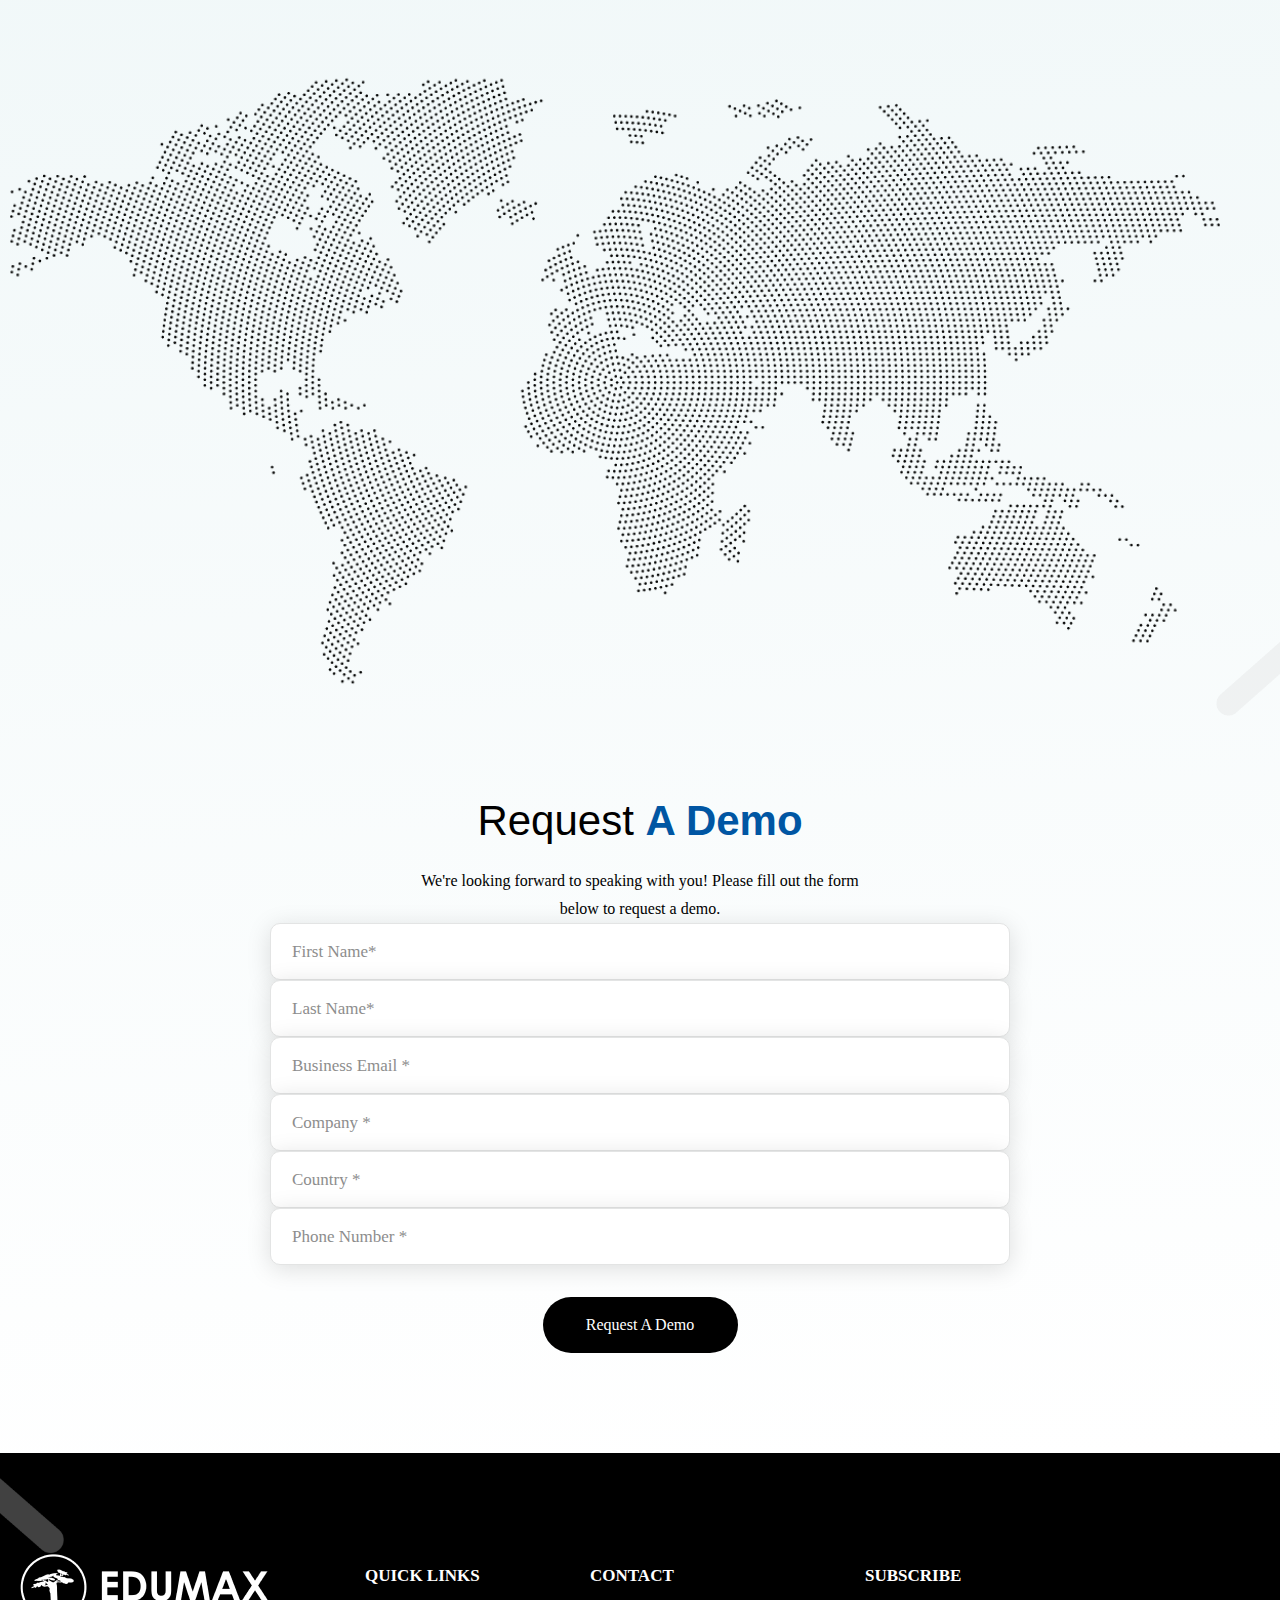
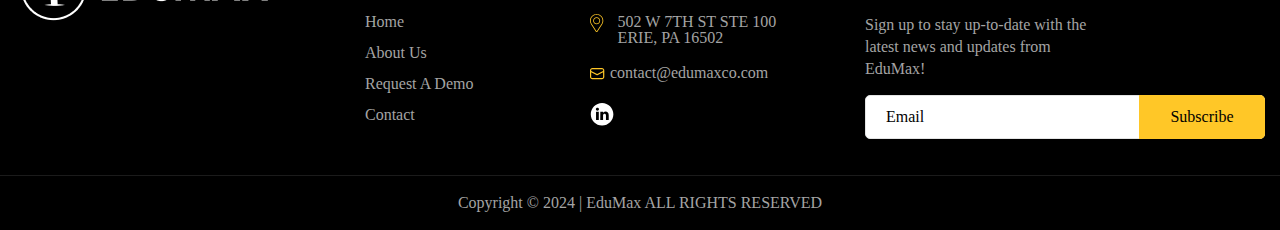
<file: requst.html>
<!DOCTYPE html>
<html lang="en">
<head>
    <meta charset="UTF-8">
    <meta name="viewport" content="width=device-width, initial-scale=1.0">
    <link href="https://cdn.jsdelivr.net/npm/bootstrap@5.0.2/dist/css/bootstrap.min.css" rel="stylesheet"
        integrity="sha384-EVSTQN3/azprG1Anm3QDgpJLIm9Nao0Yz1ztcQTwFspd3yD65VohhpuuCOmLASjC" crossorigin="anonymous">

    <link rel="stylesheet" href="https://cdnjs.cloudflare.com/ajax/libs/font-awesome/6.7.2/css/all.min.css"
        integrity="sha512-Evv84Mr4kqVGRNSgIGL/F/aIDqQb7xQ2vcrdIwxfjThSH8CSR7PBEakCr51Ck+w+/U6swU2Im1vVX0SVk9ABhg=="
        crossorigin="anonymous" referrerpolicy="no-referrer" />

    <link rel="stylesheet" href="style.css">
    <title>REQUEST A DEMO</title>
</head>
<body class="requst-body">

     <header class="header p-2 header-gap">

        <div class="container container-">
            <div class="nav-bar">
                <div class="logo"><a href="index.html"><img src="images/logo.png" alt=""></a></div>
                <div class="menu-btn">
                    <a href="#"><i class="fa-solid fa-bars"></i></a>
                </div>
                <ul class="nav-links">
                    <li><a href="index.html">Home</a></li>
                    <li><a href="about.html">About Us</a></li>
                    <li><a href="requst.html" class="active">Requst A Demo</a></li>
                    <li><a href="contact.html">Contact</a></li>
                </ul>
                <div class="header-btn">
                    <a href="login.html" class="header-login-box">
                        <i class="header-login-icon"><img src="images/header-icon.png" alt=""></i>
                        <a href="login.html" class="header-login">Login</a>
                    </a>
                </div>

            </div>



            <!-- <nav class="navbar navbar-expand-lg">

                <a class="navbar-brand" href="index.html"><img src="images/logo.png" alt=""></a>

                <button class="menu-btn btn p-0 border-0" type="button" data-bs-toggle="offcanvas"
                    data-bs-target="#mobileNav" aria-controls="mobileNav" aria-label="Toggle navigation">
                    <i class="fa-solid fa-bars"></i>
                </button>
                <div class="collapse navbar-collapse" id="navbarSupportedContent">
                   

                    <ul class="navbar-nav ms-auto nav-links">
                        <li><a href="index.html">Home</a></li>
                        <li><a href="#">About Us</a></li>
                        <li><a href="#">Request A Demo</a></li>
                        <li><a href="#">Contact</a></li>
                    </ul>
                </div>
                <div class="menu-btn">
                    <a href="#"><i class="fa-solid fa-bars"></i></a>
                </div>
                <div class="header-btn">
                    <a href="#" class="header-login-box">
                        <i class="header-login-icon"><img src="images/header-icon.png" alt=""></i>
                        <span class="header-login">Login</span>
                    </a>
                </div>

            </nav> -->
        </div>
    </header>

     <div class="about-banner requst-banner">
        <img src="images/about-us banner-1.png" alt="" class="about-us-banner-1 requst-banner-1">
        <img src="images/about-us banner-2.1.png.png.png" alt="" class="about-us-banner-2 requst-banner-2">
        <div class="container">
            <div class="row">
                <div class="col-lg-5 col-md-4">
                    <h1>Requst <br><span>A Demo</span></h1>
                </div>
                <div class="col-lg-7 col-md-8">
                    <div class="about-right-img">
                        <img src="images/requst-right-img.png" alt="" class="about-main-img">
                        <img src="images/about-tree.png" alt="" class="about-tree">
                        <img src="images/requst-shadow.png" alt="" class="request-shadow">
                        <img src="images/contact-small-shadow.png" alt="" class="requst-small-shadow">
                    </div>
                </div>
            </div>
        </div>
    </div>

    <section class="request-demo cmn-gap requst-banner-request-demo" id="request-demo">
         <img src="images/who-left-icon.png" class="who-left-1-png about-who-left-png" alt="">
        <img src="images/who-right-icon.png" class="who-right-2-png about-who-right-png request-who-right-png" alt="">
        <img src="images/demo-overlay.png" class="requst-map" alt="">
        <div class="container">
            <div class="section-head req-head">
                <h2>Request <span>A Demo</span></h2>
                <p class="text-dark mb-4">We're looking forward to speaking with you! Please fill out the form below to
                    request a demo.</p>
            </div>
            <form class="request-demo-form">
                <div class="row rowspan">
                    <div class="col-md-6">
                        <input type="text" placeholder="First Name*">
                    </div>
                    <div class="col-md-6">
                        <input type="text" placeholder="Last Name*">
                    </div>
                    <div class="col-md-6">
                        <input type="email" placeholder="Business Email *">
                    </div>
                    <div class="col-md-6">
                        <input type="text" placeholder="Company *">
                    </div>
                    <div class="col-md-6">
                        <input type="text" placeholder="Country *">
                    </div>
                    <div class="col-md-6">
                        <input type="tel" placeholder="Phone Number *">
                    </div>
                    <div class="col-md-12 submit">
                        <input type="submit" value="Request a demo">
                    </div>

                </div>
            </form>
        </div>
    </section>

    <footer class="footer">
        <div class="footer-top">
            <div class="container">
                <div class="footer-row">
                    <div class="footercol footer-col1">
                        <a href="index.html" class="footer-logo">
                            <img src="images/footer-logo.png" alt="">
                        </a>
                    </div>
                    <div class="footercol footer-col2">
                        <p class="footer-heading">QUICK LINKS</p>
                        <ul class="footer-menu">
                            <li>
                                <a href="#index.html">Home</a>
                            </li>
                            <li>
                                <a href="#">About Us</a>
                            </li>
                            <li>
                                <a href="#">Request A Demo</a>
                            </li>
                            <li>
                                <a href="#">Contact</a>
                            </li>
                        </ul>

                    </div>
                    <div class="footercl footer-col3">
                        <p class="footer-heading">Contact</p>
                        <ul class="footer-menu contact-menu">
                            <li>
                                <i class="footer-li-icon"><img src="images/location-icon.svg" alt=""></i>
                                <p class="footer-li-address">502 W 7TH ST STE 100 <br> ERIE, PA 16502</p>
                            </li>
                            <li>
                                <i class="footer-li-icon"><img src="images/mail-icon.svg" alt=""></i>
                                <a href="mailto:contact@edumaxco.com" class="ftr-li-address">contact@edumaxco.com</a>
                            </li>
                        </ul>
                        <ul class="social-list">
                            <li>
                                <a href="#url">
                                    <img src="images/linke-icon.svg" alt="">
                                </a>
                            </li>
                        </ul>
                    </div>
                    <div class="footercl footer-col4">
                        <p class="footer-heading">SUBSCRIBE</p>
                        <div class="subscribe-form-title">
                            <p>
                                Sign up to stay up-to-date with the <br> latest news and updates from <br> EduMax!
                            </p>
                            <div class="subscribe-form">
                                <form>
                                    <input type="email" placeholder="Email">
                                    <input type="submit" value="Subscribe">
                                </form>
                            </div>
                        </div>
                    </div>
                </div>

            </div>
        </div>
        <div class="footer-bottom">
            <div class="container">
                <p>
                    Copyright © 2024 | <a href="#index.html">EduMax</a> <br> ALL RIGHTS RESERVED
                </p>
            </div>
        </div>
    </footer>
    <script src="https://cdn.jsdelivr.net/npm/bootstrap@5.0.2/dist/js/bootstrap.bundle.min.js"
        integrity="sha384-MrcW6ZMFYlzcLA8Nl+NtUVF0sA7MsXsP1UyJoMp4YLEuNSfAP+JcXn/tWtIaxVXM"
        crossorigin="anonymous"></script>
    <script src="https://cdnjs.cloudflare.com/ajax/libs/jquery/3.7.1/jquery.min.js"
        integrity="sha512-v2CJ7UaYy4JwqLDIrZUI/4hqeoQieOmAZNXBeQyjo21dadnwR+8ZaIJVT8EE2iyI61OV8e6M8PP2/4hpQINQ/g=="
        crossorigin="anonymous" referrerpolicy="no-referrer"></script>
    <script src="js/script.js"></script>
</body>
</html>
</file>
<file: style.css>
*{
    margin: 0;
    padding: 0;
    box-sizing: border-box;
}
b,
strong {
  font-weight: 700;
}

p {
  margin: 0 0 22px 0;
}

p:last-child {
  margin-bottom: 0;
}

h1,
h2,
h3,
h4,
h5,
h6 {
  margin: 0 0 25px 0;
  padding: 0;
  color:#000000;
  font-weight: 700;
  font-family:"poppins",sans-serif;
}

h1:last-child,
h2:last-child,
h3:last-child,
h4:last-child,
h5:last-child,
h6:last-child {
  margin-bottom: 0;
}

h1,
.h1-title{
  font-weight:500;
  font-size: 57px;
  line-height: 1.19;
}


.span {
  font-weight: 700;
}

h2,
.h2-title {
  font-weight: 500;
  font-size: 42px;
  line-height: 1;
}

h2 span,
.h2-title span {
  font-weight: 700;
  color:#0056a3;
}

h3,
.h3-title {
  font-weight: 600;
  font-size: 33px;
  line-height: 1;
  font-family: "proxima-nova";
}

h4,
.h4-title {
  font-size: 26px;
  font-weight: 400;
  line-height: 1;
  font-family: "proxima-nova";
}
h4 span,
.h4-title span {
  font-weight: 700;
  font-family: "proxima-nova";
  color:#000000;
}

h5,
.h5-title {
  font-size: 23px;
  font-weight: 500;
  line-height: 1;
}

h6,
.h6-title {
  font-size: 20px;
  font-weight: 600;
  line-height: 1;
  font-family: "proxima-nova";
}

a {
  margin: 0;
  padding: 0;
  text-decoration: none !important;
  outline: none !important;
  color: #ecb61e;
  -webkit-transition: all 0.3s ease-in-out;
  -moz-transition: all 0.3s ease-in-out;
  -ms-transition: all 0.3s ease-in-out;
  -o-transition: all 0.3s ease-in-out;
  transition: all 0.3s ease-in-out;
}

a:hover {
  color: red;
}
img {
  max-width: 100%;
}

input[type="text"],
input[type="tel"],
input[type="password"],
input[type="email"],
input[type="number"],
select {
  background-color:#ffffff;
  width: 100%;
  -webkit-appearance: none;
  appearance: none;
  -webkit-border-radius: 10px;
  -moz-border-radius: 10px;
  -ms-border-radius: 10px;
  border-radius: 10px;
  color:#000000;
  border: 1px solid #e3e4e4;
  height: 57px;
  padding: 0 21px;
  outline: none !important;
  box-shadow: 0px 4px 24px 0px rgba(0, 0, 0, 0.13);
  font-family: "proxima-nova";
  font-weight: 400;
  font-size: 17px;
}

textarea {
  background-color:#ffffff;
  -webkit-appearance: none;
  appearance: none;
  -webkit-border-radius: 10px;
  -moz-border-radius: 10px;
  -ms-border-radius: 10px;
  border-radius: 10px;
  border: 1px solid #e3e4e4;
  padding: 22px 27px;
  width: 100%;
  color:#000000;
  height: 191px;
  outline: none !important;
  box-shadow: 0px 4px 24px 0px rgba(0, 0, 0, 0.13);
  font-family: "proxima-nova";
  font-weight: 400;
  font-size: 17px;
  resize: none;
}

select {
  border: 1px solid #e3e4e4;
  width: 100%;
  padding: 0 21px;
  background: url(images/sort-down.svg) no-repeat calc(100% - 16px) center
    #ffffff;
  background-size: 18px;
  padding-right: 40px;
  outline: none;
  -webkit-appearance: none;
  -moz-appearance: none;
  -ms-appearance: none;
  -o-appearance: none;
  appearance: none;
  box-shadow: 0px 4px 24px 0px rgba(0, 0, 0, 0.13);
  font-family: "proxima-nova";
  font-weight: 400;
  font-size: 17px;
  -webkit-border-radius: 10px;
  -moz-border-radius: 10px;
  -ms-border-radius: 10px;
  border-radius: 10px;
  height: 57px;
}

select::-ms-expand {
  display: none;
}

input[type="submit"] {
  background:#000000;
  color:#ffffff;
  height: 56px;
  border: none;
  -webkit-appearance: none;
  appearance: none;
  -webkit-border-radius: 100px;
  -moz-border-radius: 100px;
  -ms-border-radius: 100px;
  border-radius: 100px;
  padding: 0 14px;

  cursor: pointer;
  font-size: 16px;
  font-weight: 400;
  font-family: "proxima-nova";
  text-transform: capitalize;
  min-width: 195px;
  outline: none !important;
  -webkit-transition: all 0.3s ease-in-out;
  transition: all 0.3s ease-in-out;
}

input[type="submit"]:hover {
  background:#25a590;
  color:#ffffff;
}

::-webkit-input-placeholder {
  opacity: 1;
  color: #8d8d8d;;
}

:-ms-input-placeholder {
  opacity: 1;
  color:#8d8d8d;
}

::-moz-placeholder {
  opacity: 1;
  color:#8d8d8d;
}

:-moz-placeholder {
  opacity: 1;
  color: #8d8d8d;
}

/* images alignment for wordpress content pages */
.alignright {
  float: right;
  margin: 0 0 20px 20px;
}

.alignleft {
  float: left;
  margin: 0 20px 20px 0;
}

.aligncenter {
  display: block;
  margin-left: auto;
  margin-right: auto;
  margin-bottom: 20px;
  float: none;
  clear: both;
}

/* custom checkbox */

.form_input_check label {
  position: relative;
  margin: 0;
  padding-left: 40px;
  display: inline-block;
}

.form_input_check label span {
  margin: 0;
  padding: 0;
}

.form_input_check label input[type="checkbox"] {
  visibility: hidden;
  display: none;
}

.form_input_check label input[type="checkbox"] + span::before {
  content: "";
  position: absolute;
  left: 0;
  top: 0px;
  width: 22px;
  height: 22px;
  border: 1px solid #3e3e42;
  background: transparent;
}

.form_input_check label input[type="checkbox"] + span::after {
  content: "";
  position: absolute;
  left: 0;
  top: 0px;
  width: 22px;
  height: 22px;
  -webkit-transition: all 0.2s ease;
  transition: all 0.2s ease;
  background: url(images/tick.svg) no-repeat center center;
  background-size: 15px;
}

.form_input_check label input[type="checkbox"]:not(:checked) + span::after {
  opacity: 0;
  -webkit-transform: scale(0);
  transform: scale(0);
}

/* .form_input_check input[type="checkbox"]:checked + span::before {
      
    } */

.form_input_check label input[type="checkbox"]:checked + span:after {
  opacity: 1;
  -webkit-transform: scale(1);
  transform: scale(1);
}

/* custom radio */

.form_input_radio label {
  position: relative;
  margin: 0;
  padding-left: 30px;
  display: inline-block;
}

.form_input_radio label span {
  margin: 0;
  padding: 0;
}

.form_input_radio label input[type="radio"] {
  visibility: hidden;
  display: none;
}

.form_input_radio label input[type="radio"] + span::before {
  content: "";
  position: absolute;
  left: 0;
  top: 1px;
  width: 22px;
  height: 22px;
  border: 2px solid #000000;
  border-radius: 100%;
  background: #fff;
}

.form_input_radio label input[type="radio"] + span::after {
  content: "";
  width: 12px;
  height: 12px;
  background: #4b0049;
  position: absolute;
  top: 6px;
  left: 5px;
  border-radius: 100%;
  -webkit-transition: all 0.2s ease;
  transition: all 0.2s ease;
}

.form_input_radio label input[type="radio"]:not(:checked) + span::after {
  opacity: 0;
  -webkit-transform: scale(0);
  transform: scale(0);
}

/* .form_input_radio input[type="radio"]:checked + span::before {
      
    } */

.form_input_radio label input[type="radio"]:checked + span:after {
  opacity: 1;
  -webkit-transform: scale(1);
  transform: scale(1);
}
body {
    margin: 0;
    padding: 0;
    /* font-family: var(--proxima-nova-rg-fnt); */
    font-family: "proxima-nova";
    -webkit-font-smoothing: antialiased;
    -moz-osx-font-smoothing: grayscale;
    width: 100%;
    font-weight: 400;
    font-style: normal;
    color:#000000;
    font-size: 16px;
    line-height: 1.75;
    background-color:#ffffff;
}
a{
    text-decoration: none;
}
.cmn-btn {
    display: inline-block;
    text-align: center;
    border-radius: 100px;
    background:#000000;
    color:#ffffff;
    font-family: "proxima-nova";
    font-size: 16px;
    font-weight: 400;
    text-transform: capitalize;
    line-height: 1;
    padding: 20px;
    min-width: 165px;
}
.cmn-btn:hover{
    background: #2d9292;
}
ul{
    margin-bottom: 0;
}
ul li{
    list-style: none;
    
}
h1 span,.h1-title-span{
    font-weight: 700;
}
.header {
    background: #fdd252;
    position:fixed;
    top: 0;
    left: 0;
    right: 0;
   
    z-index: 999;
    border-bottom: 1px solid #deac1f;
}
.container, .container-md, .container-sm {
        /* max-width: 1170px; */
        margin: 0 auto;
        padding: 0 15px;
    }
    .navbar.d-flex.justify-content-between.align-items-center {
    z-index: 10000;
}
.menu-btn{
  position: absolute;
  top:50%;
  right: 120px;
  transform: translateY(-50%);
  display: none;
}
.menu-btn i{
  /* font-size: 35px; */
  color:#000000;
}
.menu-btn i {
  font-size: 34px;
  transition: transform 0.3s ease;
}

.menu-btn i.fa-xmark {
  transform: rotate(90deg);
}
/* ---- */
.nav-bar{
  display: flex;
  justify-content: space-between;
  align-items: center;
}
.nav-links{
  display: flex;
  justify-content: center;
  align-items: center;
  margin-left: 200px;
}
.nav-links>li{
  margin: 0px 15px;
}

.navbar-nav > li > a {
    color:#000000;
    font-size: 19px;
    line-height: 1.2;
    position: relative;
    font-weight: 400;
    font-family: "proxima-nova";
}

.nav-links>li{
    margin: 0 15px;
}
.nav-links>li:last-child{
    margin-right: 0;
}
.nav-links li a{
        color:#000000;
    
    font-size: 19px;
}
.nav-links li a:hover{
        color:#ffffff;
    
    
}
.user i {
    display: inline-flex
;
    padding: 4px 6px;
    background: #000000;
    border-radius: 50%;
    color: #ffffff;
    margin-right: 5px;
}
.header-login-icon {
    width: 26px;
    height: 26px;
    display: flex;
    align-items: center;
    justify-content: center;
    border-radius: 100%;
    background:#000000;
    
}
.header-login-icon:hover{
    background: #22a080;
}
.header-login-box {
    display: flex
;
    align-items: center;
}
.header-login{
    width: calc(100% - 26px);
    padding-left: 7px;
    font-family: "proxima-nova";
    font-weight: 400;
    font-size: 19px;
    color:#000000;
    -webkit-transition: all 0.3sease-in-out;
    -moz-transition: all 0.3s ease-in-out;
    -ms-transition: all 0.3s ease-in-out;
    -o-transition: all 0.3s ease-in-out;
    transition: all 0.3sease-in-out;
}
.header-login:hover{
    color: #ffffff;
}
/* .header-btn{
    padding-left: 38px;
} */


/* banner */
.banner{
    padding-top:200px;
    min-height: 800px;
    background-repeat: no-repeat;
    background-size:100% 100%;
    background-position: center;
}
.main-banner{
    position: relative;
    overflow-x: hidden;
}
.banner-left{
    max-width: 567px;
}
.banner-left h1{
    margin-bottom: 14px;
}
.banner-left p{
    margin-bottom: 20px;
    max-width:527px;
}
.right-png {
    border-radius: 596px;
    background: rgba(255, 224, 138, 0.4);
    filter: blur(247px);
    width: 596px;
    height: 596px;
    border-radius: 100%;
    position: absolute;
    right: 0;
    top: 0;
    z-index: -1;
}
.main-banner-right{
    position: relative;
}
.banner-right-1{
    position: absolute;
    top: 0;
    left: 0;
}
.banner-right-2{
    position: absolute;
    top: 0;
    right: 0;
}
.banner-right-png img{
    width: 100%;
}
.cmn-gap{
    padding: 60px 0;
}

/* who section */

.who-section .rowspan {
  align-items: center;
}
.who-right{
  padding-left: 20px;
}
.who-right-title .h5-title {
  position: relative;
  padding-left: 13px;
  margin-bottom: 13px;
}
.who-right-title .h5-title::before {
  content: "";
  position: absolute;
  left: 0;
  top: 50%;
  transform: translateY(-50%);
  width: 3px;
  height: 100%;
  background:#ffc727;
}
.who-right-wrappper .who-right-title:not(:last-child) {
  margin-bottom: 40px;
}
.who-left {
  margin-bottom: 0;
}
.who-left-col {
  width: 55%;
}
.who-right-col{
  width: 45%;
}
.who-right h2{
  margin-bottom: 25px;
}
.who-section{
  position: relative;
}
.who-left img {
  width: 100%;
}

.who-left-1-png{
  position: absolute;
  left: 0;
  bottom: -100px;
  width: 5%;
}
.who-right-2-png{
  position: absolute;
  right: 0;
  top: 50%;
  transform: translateY(-50%);
  width: 5%;
}


/* platform section */

.our-platform{
    position: relative;
    /* z-index: 999; */
}

.platform-after{
    position: absolute;
    top: 50px;
    right:-50px;
    height: 500px;
    z-index: -1;
}
.platform-right-png{
    position: relative;
}
.platform-before{
    position: absolute;
    left: -60px;
    top: 70%;
    transform: translateY(-70%);
}

.platform-head {
  max-width: 527px;
}

.platform-head{
  margin-bottom: 38px;
}
.our-platform-ul {
  list-style-type: none;
  padding-left: 0;
  margin-bottom: 0;
}
.our-platform-ul li i img {
  width: 24px;
}
.our-platform-ul li i img {
  width: 24px;
}
.our-platform-ul li {
  display: flex;
  align-items: center;
}
.our-platform-ul li:not(:last-child) {
  margin-bottom: 19px;
}
.our-platform-ul li span {
  width: calc(100% - 71px);
  padding-left: 19px;
  color:#000000;
  font-family: "proxima-nova";
  font-size: 20px;
  font-weight: 600;
  line-height: 1;
}
.platform-right-png {
  width: 100%;
}
.our-platform-left {
  padding-bottom:80px;
}

.our-platform-ul li i {
  width: 71px;
  height: 71px;
  display: flex;
  align-items: center;
  justify-content: center;
  background:#68b54b;
  border-radius: 100%;
  position: relative;
  z-index: 2;
}
.our-platform-ul li i::before {
  content: "";
  position: absolute;
  width: 52px;
  height: 52px;
  top: 50%;
  left: 50%;
  transform: translate(-50%, -50%);
  background:#000000;
  border-radius: 100%;
  z-index: -1;
}
.our-platform .rowspan {
  align-items: flex-end;
}
.platform-bg {
 
  margin-left: -100px;
  margin-bottom: 0;
}
.our-platform {
  overflow-x: hidden;
}


/* requst a demo section */
.request-demo{
    padding: 100px 0;
  position: relative;
  background: linear-gradient(
    176deg,
    #edf6f7 -21.64%,
    rgba(255, 255, 255, 0) 100%
  );
}

.request-demo-form {
  max-width: 740px;
  margin: 0 auto;
}
.req-head {
  max-width: 471px;
  margin: 0 auto;
  text-align: center;
}
.request-demo-form .rowspan {
  --bs-gutter-x:18px;
  --bs-gutter-y:18px;
}
.submit{
  text-align: center;
  margin-top: 32px;
}
.map {
  position: absolute;
  left: 50%;
  top: 54%;
  transform: translate(-50%, -50%);
  z-index: -1;
  opacity: 0.11;
}

.demo-top-img {
  position: absolute;
  left: 0;
  top: -62px;
  width: 100%;
  min-height: 63px;
}


/* footer section */
.footer {
  background:#000000;
}
.footer-top {
  padding: 97px 0 36px;
}
.footer-row {
  display: flex;
  flex-wrap: wrap;
}
.footer-menu {
  list-style-type: none;
  padding-left: 0;
  margin-bottom: 0;
}
.footer-menu li a,
.footer p {
  color:#a4a4a4;
  font-size: 16px;
  font-family: "proxima-nova";
  font-weight: 400;
}
.footer-menu li {
  line-height: 1;
}
.footer-menu li:not(:last-child) {
  margin-bottom: 15px;
}
.footer-menu li a:hover {
  color:#2d9292;
}
.main-footer .footer-col4 .footer-heading {
  margin-bottom: 14px;
}
.footer .footer-heading {
  color:#ffffff;
  font-family: "proxima-nova";
  font-size: 17px;
  font-weight: 700;
  line-height: 1;
  text-transform: uppercase;
  margin-bottom: 30px;
  padding-top: 17px;
}
.contact-menu li {
  display: flex;
}
.contact-menu li:not(:last-child) {
  margin-bottom: 19px;
}
.footer-li-icon {
  width: 15px;
  height: 17px;
  line-height: 1.3;
  margin-right: 5px;
}
.footer-li-address{
  width: calc(100% - 13px);
  padding-left: 8px;
}
.footer-col1 {
  width: 28%;
}
.footer-col2 {
  width: 18%;
}
.footer-col3 {
  width: 22%;
}
.footer-col4 {
  width: 32%;
}
.footer-logo{
  display: inline-block;
  width: 269px;
}
.footer-bottom {
  border-top: 1px solid #1b1b1b;
  padding: 13px 0;
  text-align: center;
}
.footer-bottom p a {
  color:#a4a4a4;
}
.footer-bottom p a:hover {
  color:#ffffff;
}
.footer-bottom p br {
  display: none;
}
.footer-li-con {
  line-height: 1.25;
}
.subscribe-form-title p {
  line-height: 1.37;
  margin-bottom: 15px;
}

.subscribe-form {
  position: relative;
}
.subscribe-form input[type="email"] {
  height: 44px;
  background:#ffffff;
  padding: 11px 20px;
  padding-right: 140px;
  font-family: "proxima-nova";
  font-weight: 400;
  font-size: 16px;
  color:#000000;
  border-radius: 5px;
}
.subscribe-form input[type="submit"] {
  border-radius: 0 5px 5px 0;
  background:#ffc727;
  color:#000000;
  height: 44px;
  padding: 0 20px;
  min-width: 126px;
  position: absolute;
  right: 0;
  top: 50%;
  transform: translateY(-50%);
}
.subscribe-form input[type="submit"]:hover {
  background:#10bb88;
  color:#ffffff;
}
.subscribe-form input[type="email"]::-webkit-input-placeholder {
  opacity: 1;
  color:#000000;
}

.subscribe-form input[type="email"]:-ms-input-placeholder {
  opacity: 1;
  color:#000000;
}

.subscribe-form input[type="email"]::-moz-placeholder {
  opacity: 1;
  color: #000000;
}

.subscribe-form input[type="email"]:-moz-placeholder {
  opacity: 1;
  color: #000000;
}


.social-list {
  display: flex;
  align-items: center;
  list-style-type: none;
  padding-left: 0;
  margin-bottom: 0;
  margin-top: 20px;
}
.social-list a {
  width: 24px;
  height: 24px;
  display: flex;
  align-items: center;
  justify-content: center;
}
.social-list a:hover {
  filter: contrast(0.5);
}
.social-list li:not(:last-child) {
  margin-right: 10px;
}


/* media query start */

@media(max-width:1199px){
    .footer-logo{
        width: 200px;
    }
    .footer-top{
      padding:45px 0 20px;
    }
}
@media(max-width:1100px){
  .nav-links{
    position: fixed;
    top:0;
    right: -100%;
    width: 300px;
    height: 100%;
    display: flex;
    justify-content: center;
    flex-direction: column;
    align-items: center;
    background:#ffffff;
    transition: 0.4s ease-in-out;
    margin-left: 0;
    gap: 30px;
  }
  .nav-links>li>:hover{
    color: #2d9292 !important;
  }
  .on{
    right: 0;
  }
  .header-btn{
    padding-left:0;
    margin-right: 70px;
  }
  .menu-btn{
    display: block;
    z-index: 999;
  }
  .header-login-box{
    margin-right: 50px;
  }
}
@media(max-width:991px){
  
    .banner{
        padding: 150px 0 30px;
        min-height: 500px;
    }
    h1,.h1-title,.h1-title-span{
        font-size: 35px;
    }
    h2,.h2-title{
        font-size:32px;
    }
    .who-section .rowspan{
        align-items: center;
    }
    .footer-col1{
      width: 100%;
      margin-bottom: 30px;
    }
    .footer-col2{
      width: 26%;
    }
    .footer-col3,.footer-col4{
      width: 37%;
    }

  }
  @media(max-width:767px){
    .banner{

      min-height:300px;
      padding:120px 0 20px;
      background-size: cover;
    }
    .banner .rowspan{
      align-items: center;
    }
    .banner-left{
      width: inherit;
      text-align: center;
    }
    .who-left-col{
      width: 100%;
      order: 2;
    }
    .who-right-col{
      width: 100%;
      order: 1;
    }
    .platform-after{
      position: absolute;
      top: 520px;
      right: -40px;
      height: 320px;
    }
    .footer-col2,.footer-col3{
      width: 50%;
    }
    .footer-col4{
      width: 100%;
    }
    h1,.h1-title,.h1-title-span{
      font-size: 30px;
    }
    h2,.h2-title{
      font-size: 25px;
    }
    .cmn-gap{
      padding: 45px 0;
    }
    .our-platform-left{
      padding-bottom: 30px;
    }
    .menu-btn{
      position: absolute;
      top: 50%;
      transform: translateY(-50%);
      right: 50px;
    }
    .footer-logo{
      width: 180px;
    }
    .cmn-btn{
      padding: 17px 20px;
    }

    
  }
  @media(max-width:575px){
    h1,.h1-title,.h1-title-span{
      font-size: 26px;
    }
    .h2,.h2-title{
      font-size: 23px;
    }
    .logo a{
      width: 140px;
    }
    .header-btn{
      margin-right:40px;
    }
    .platform-after{
      top: 500px;
    }
   
  }
  @media(max-width:480px){
    .footer-col1,.footer-col2,.footer-col3,.footer-col4{
      width: 100%;
      margin-bottom: 15px;
    }
    .logo a{
      margin-right: 0;
      width: 100px;
    }
    .logo a img{
      width: 130px;
    }
    .header-login-box{
      margin-right: 25px;
    }
    .footer-li-address{
      padding-left:0;
    }
    .footer-li-address br{
      display: none;

    }
    .subscribe-form-title p br{
      display: none;
    }
    input[type="text"],
input[type="tel"],
input[type="password"],
input[type="email"],
input[type="number"],
select{
  height: 43px;
}
.banner{
  padding:100px 0 15px;
}
   
  }
</file>
